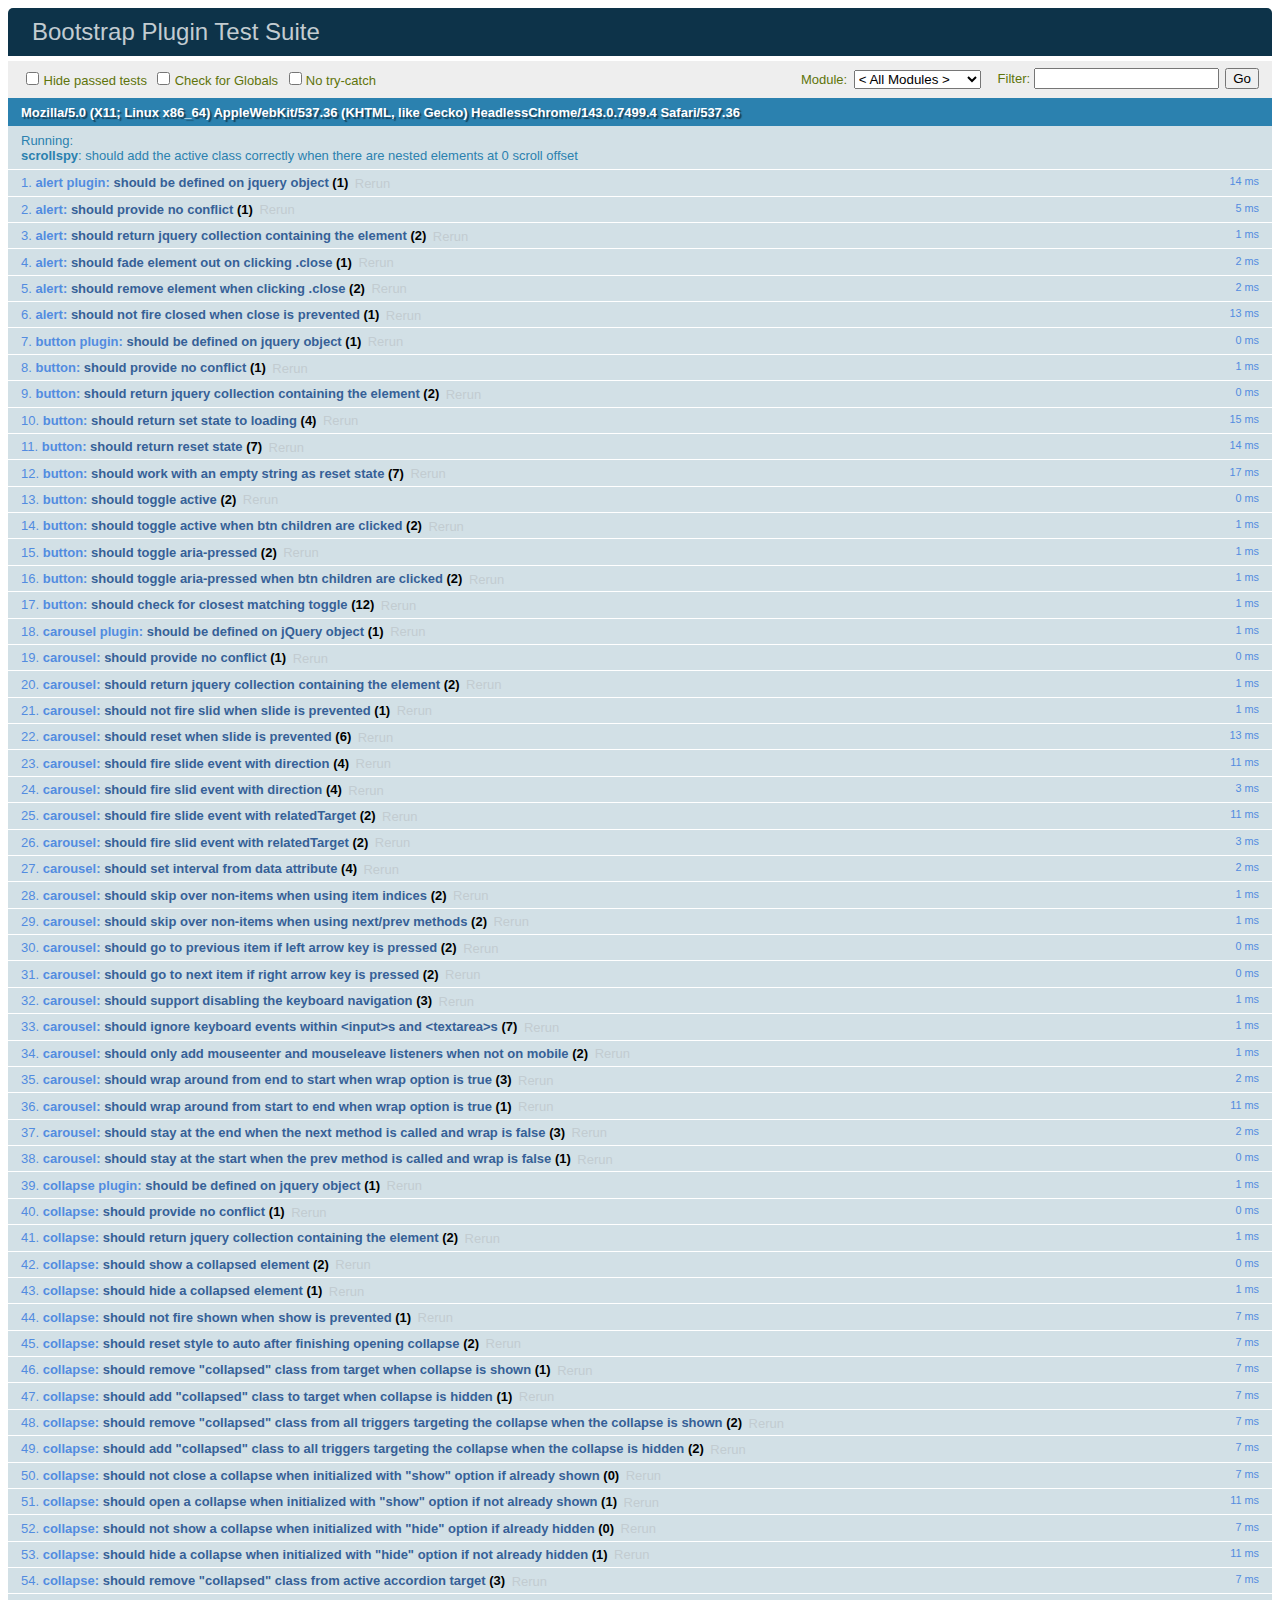
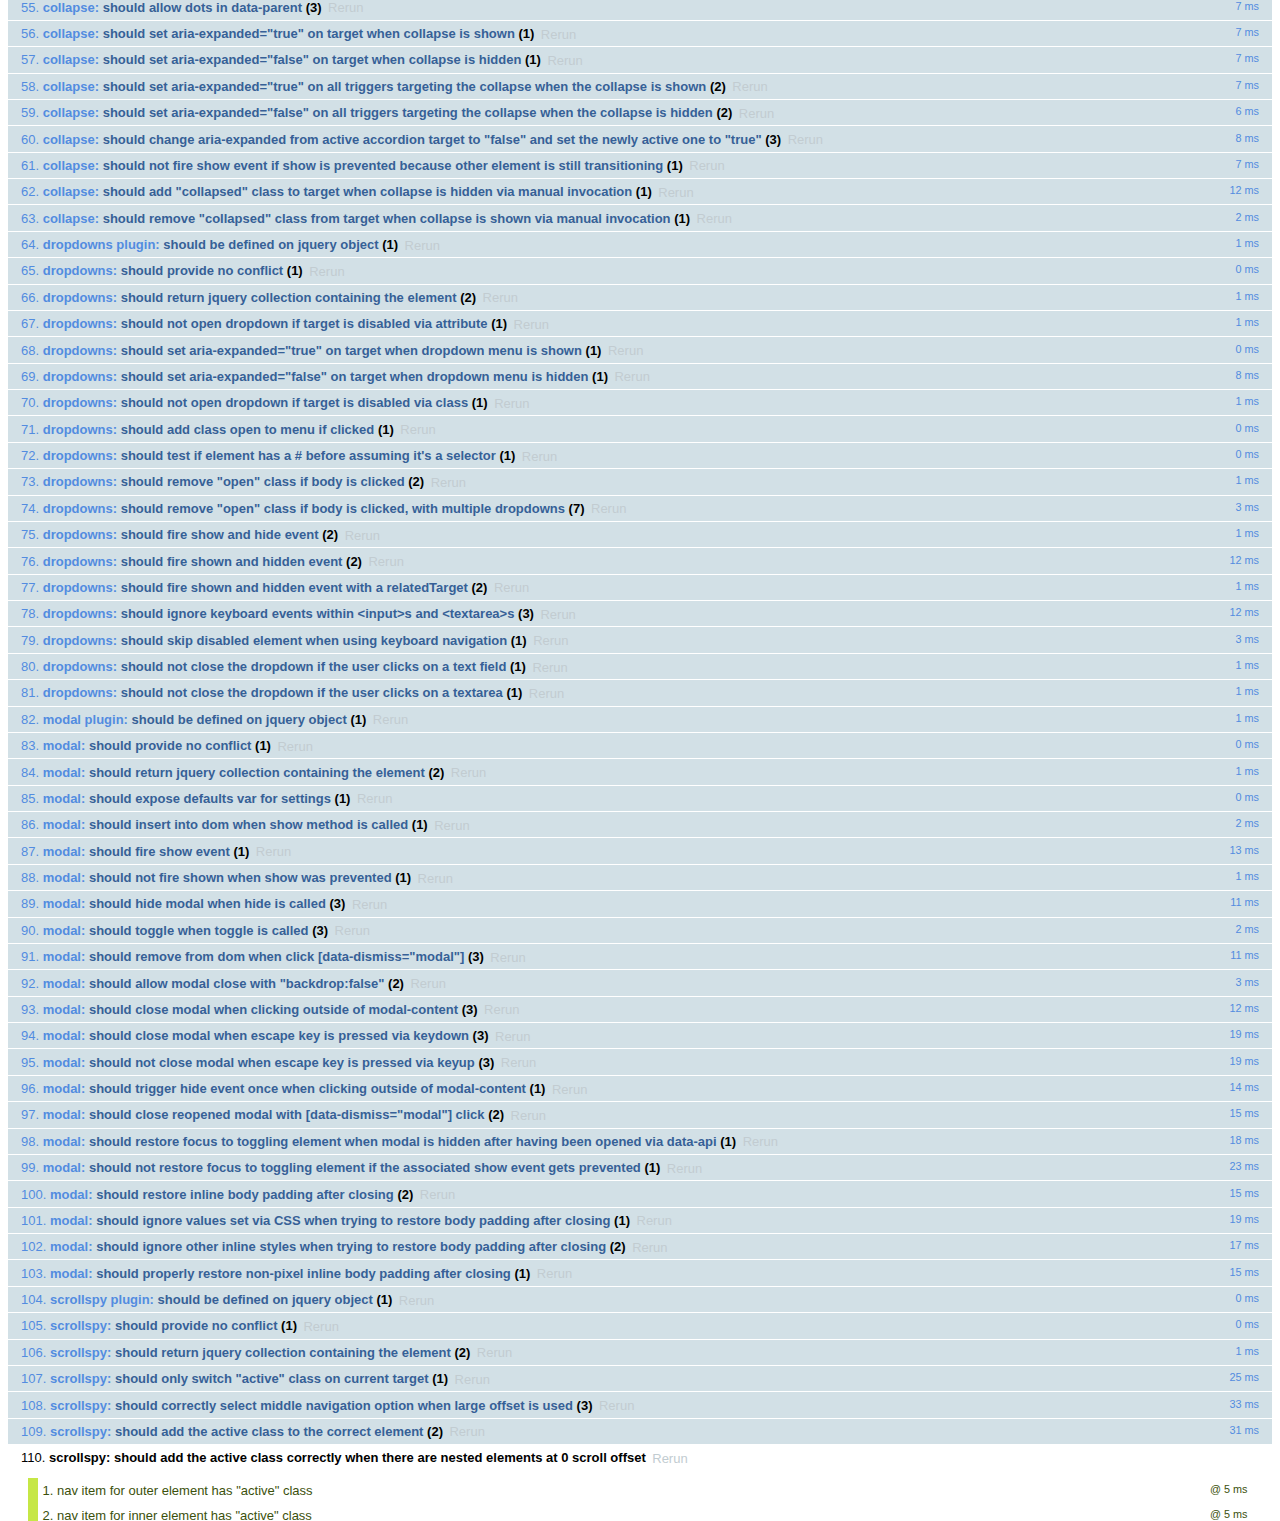
<file: js/tests/index.html>
<!DOCTYPE html>
<html>
  <head>
    <meta charset="utf-8">
    <title>Bootstrap Plugin Test Suite</title>
    <meta name="viewport" content="width=device-width, initial-scale=1">

    <!-- jQuery -->
    <script src="vendor/jquery.min.js"></script>
    <script>
      // Disable jQuery event aliases to ensure we don't accidentally use any of them
      (function () {
        var eventAliases = [
          'blur',
          'focus',
          'focusin',
          'focusout',
          'load',
          'resize',
          'scroll',
          'unload',
          'click',
          'dblclick',
          'mousedown',
          'mouseup',
          'mousemove',
          'mouseover',
          'mouseout',
          'mouseenter',
          'mouseleave',
          'change',
          'select',
          'submit',
          'keydown',
          'keypress',
          'keyup',
          'error',
          'contextmenu',
          'hover',
          'bind',
          'unbind',
          'delegate',
          'undelegate'
        ]
        for (var i = 0; i < eventAliases.length; i++) {
          $.fn[eventAliases[i]] = undefined
        }
      })()
    </script>

    <!-- QUnit -->
    <link rel="stylesheet" href="vendor/qunit.css" media="screen">
    <script src="vendor/qunit.js"></script>
    <script>
      // See https://github.com/axemclion/grunt-saucelabs#test-result-details-with-qunit
      var log = []
      // Require assert.expect in each test
      QUnit.config.requireExpects = true
      QUnit.done(function (testResults) {
        var tests = []
        for (var i = 0, len = log.length; i < len; i++) {
          var details = log[i]
          tests.push({
            name: details.name,
            result: details.result,
            expected: details.expected,
            actual: details.actual,
            source: details.source
          })
        }
        testResults.tests = tests

        window.global_test_results = testResults
      })

      QUnit.testStart(function (testDetails) {
        $(window).scrollTop(0)
        QUnit.log(function (details) {
          if (!details.result) {
            details.name = testDetails.name
            log.push(details)
          }
        })
      })

      // Cleanup
      QUnit.testDone(function () {
        $('#qunit-fixture').empty()
        $('#modal-test, .modal-backdrop').remove()
      })

      // Display fixture on-screen on iOS to avoid false positives
      if (/iPhone|iPad|iPod/.test(navigator.userAgent)) {
        QUnit.begin(function() {
          $('#qunit-fixture').css({ top: 0, left: 0 })
        })

        QUnit.done(function () {
          $('#qunit-fixture').css({ top: '', left: '' })
        })
      }

      // Disable deprecated global QUnit method aliases in preparation for QUnit v2
      (function () {
        var methodNames = [
          'async',
          'asyncTest',
          'deepEqual',
          'equal',
          'expect',
          'module',
          'notDeepEqual',
          'notEqual',
          'notPropEqual',
          'notStrictEqual',
          'ok',
          'propEqual',
          'push',
          'start',
          'stop',
          'strictEqual',
          'test',
          'throws'
        ];
        for (var i = 0; i < methodNames.length; i++) {
          var methodName = methodNames[i];
          window[methodName] = undefined;
        }
      })();
    </script>

    <!-- Plugin sources -->
    <script>$.support.transition = false</script>
    <script src="../../js/alert.js"></script>
    <script src="../../js/button.js"></script>
    <script src="../../js/carousel.js"></script>
    <script src="../../js/collapse.js"></script>
    <script src="../../js/dropdown.js"></script>
    <script src="../../js/modal.js"></script>
    <script src="../../js/scrollspy.js"></script>
    <script src="../../js/tab.js"></script>
    <script src="../../js/tooltip.js"></script>
    <script src="../../js/popover.js"></script>
    <script src="../../js/affix.js"></script>

    <!-- Unit tests -->
    <script src="unit/alert.js"></script>
    <script src="unit/button.js"></script>
    <script src="unit/carousel.js"></script>
    <script src="unit/collapse.js"></script>
    <script src="unit/dropdown.js"></script>
    <script src="unit/modal.js"></script>
    <script src="unit/scrollspy.js"></script>
    <script src="unit/tab.js"></script>
    <script src="unit/tooltip.js"></script>
    <script src="unit/popover.js"></script>
    <script src="unit/affix.js"></script>

  </head>
  <body>
    <div id="qunit-container">
      <div id="qunit"></div>
      <div id="qunit-fixture"></div>
    </div>
  </body>
</html>
</file>
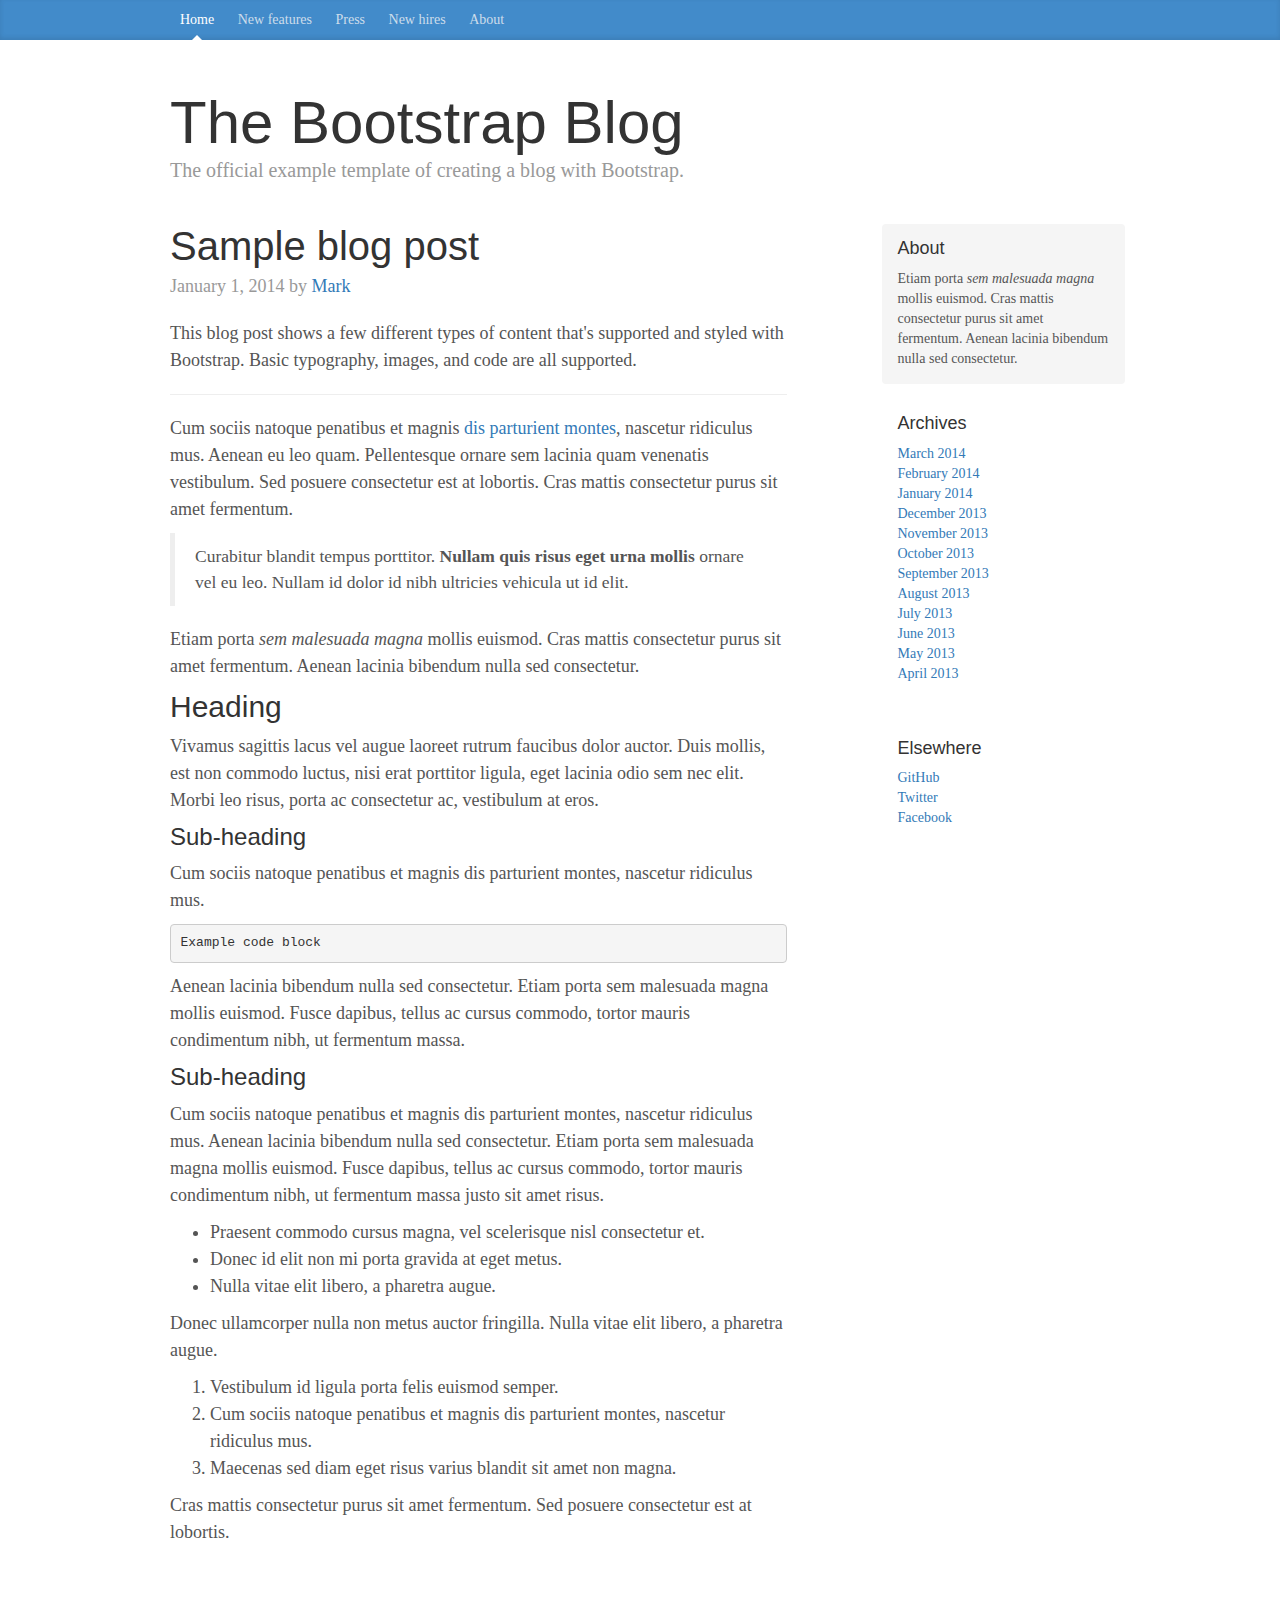
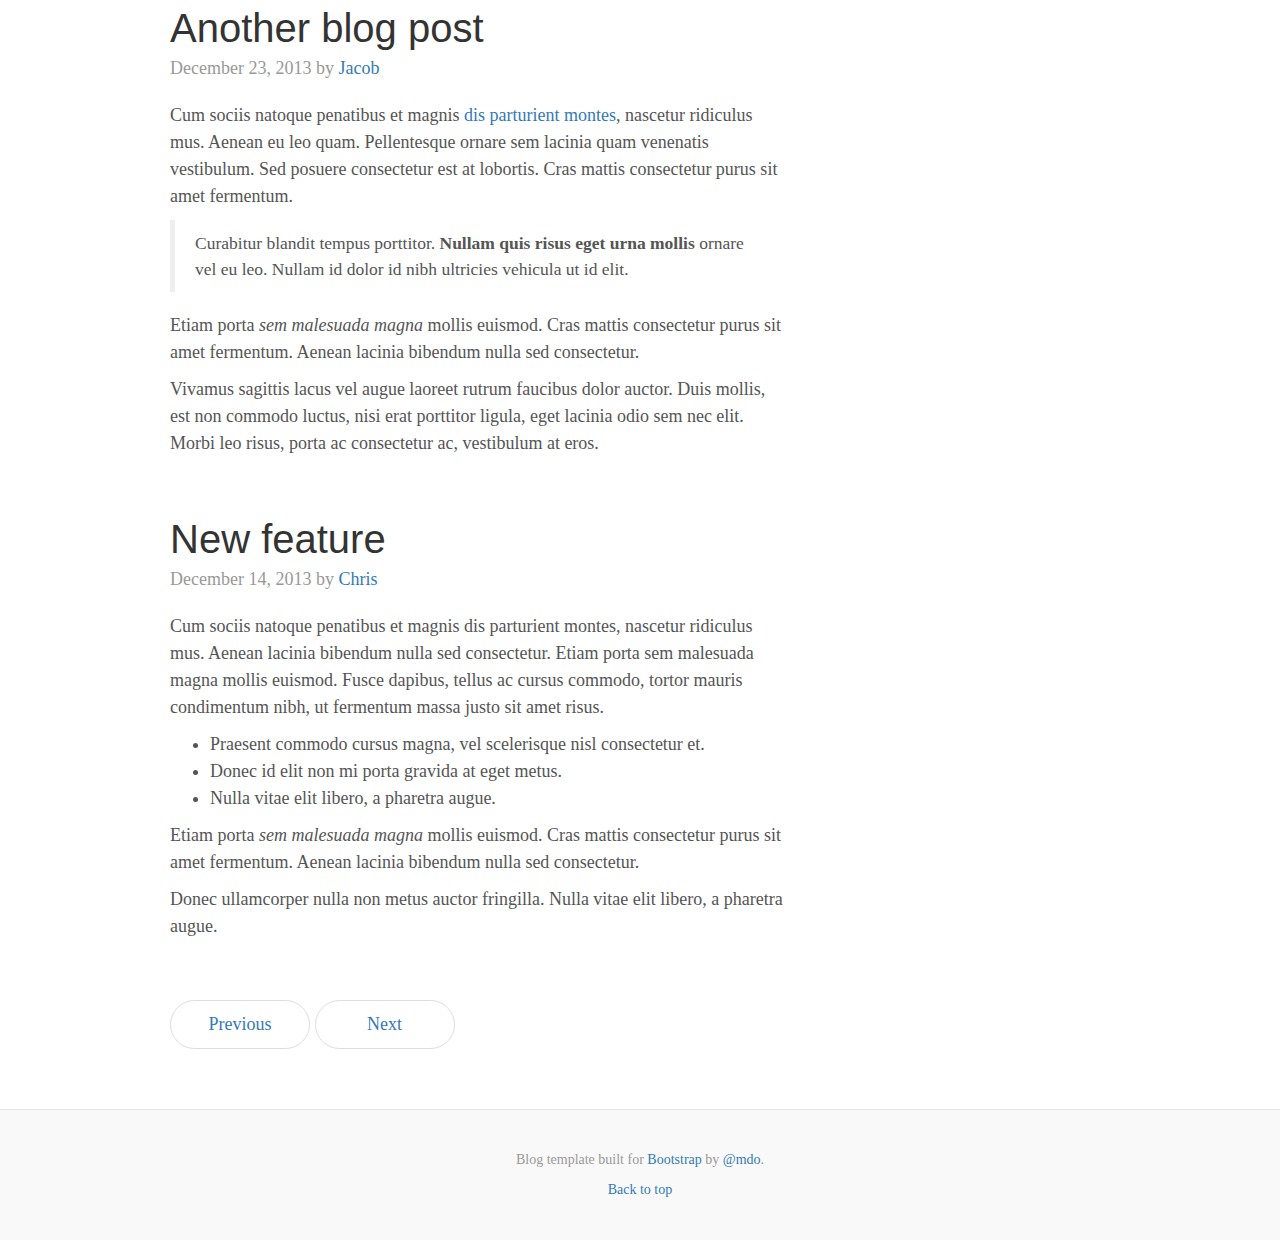
<file: docs/examples/blog/index.html>
<!DOCTYPE html>
<html lang="en">
  <head>
    <meta charset="utf-8">
    <meta http-equiv="X-UA-Compatible" content="IE=edge">
    <meta name="viewport" content="width=device-width, initial-scale=1">
    <!-- The above 3 meta tags *must* come first in the head; any other head content must come *after* these tags -->
    <meta name="description" content="">
    <meta name="author" content="">
    <link rel="icon" href="../../favicon.ico">

    <title>Blog Template for Bootstrap</title>

    <!-- Bootstrap core CSS -->
    <link href="../../dist/css/bootstrap.min.css" rel="stylesheet">

    <!-- IE10 viewport hack for Surface/desktop Windows 8 bug -->
    <link href="../../assets/css/ie10-viewport-bug-workaround.css" rel="stylesheet">

    <!-- Custom styles for this template -->
    <link href="blog.css" rel="stylesheet">

    <!-- Just for debugging purposes. Don't actually copy these 2 lines! -->
    <!--[if lt IE 9]><script src="../../assets/js/ie8-responsive-file-warning.js"></script><![endif]-->
    <script src="../../assets/js/ie-emulation-modes-warning.js"></script>

    <!-- HTML5 shim and Respond.js for IE8 support of HTML5 elements and media queries -->
    <!--[if lt IE 9]>
      <script src="https://oss.maxcdn.com/html5shiv/3.7.2/html5shiv.min.js"></script>
      <script src="https://oss.maxcdn.com/respond/1.4.2/respond.min.js"></script>
    <![endif]-->
  </head>

  <body>

    <div class="blog-masthead">
      <div class="container">
        <nav class="blog-nav">
          <a class="blog-nav-item active" href="#">Home</a>
          <a class="blog-nav-item" href="#">New features</a>
          <a class="blog-nav-item" href="#">Press</a>
          <a class="blog-nav-item" href="#">New hires</a>
          <a class="blog-nav-item" href="#">About</a>
        </nav>
      </div>
    </div>

    <div class="container">

      <div class="blog-header">
        <h1 class="blog-title">The Bootstrap Blog</h1>
        <p class="lead blog-description">The official example template of creating a blog with Bootstrap.</p>
      </div>

      <div class="row">

        <div class="col-sm-8 blog-main">

          <div class="blog-post">
            <h2 class="blog-post-title">Sample blog post</h2>
            <p class="blog-post-meta">January 1, 2014 by <a href="#">Mark</a></p>

            <p>This blog post shows a few different types of content that's supported and styled with Bootstrap. Basic typography, images, and code are all supported.</p>
            <hr>
            <p>Cum sociis natoque penatibus et magnis <a href="#">dis parturient montes</a>, nascetur ridiculus mus. Aenean eu leo quam. Pellentesque ornare sem lacinia quam venenatis vestibulum. Sed posuere consectetur est at lobortis. Cras mattis consectetur purus sit amet fermentum.</p>
            <blockquote>
              <p>Curabitur blandit tempus porttitor. <strong>Nullam quis risus eget urna mollis</strong> ornare vel eu leo. Nullam id dolor id nibh ultricies vehicula ut id elit.</p>
            </blockquote>
            <p>Etiam porta <em>sem malesuada magna</em> mollis euismod. Cras mattis consectetur purus sit amet fermentum. Aenean lacinia bibendum nulla sed consectetur.</p>
            <h2>Heading</h2>
            <p>Vivamus sagittis lacus vel augue laoreet rutrum faucibus dolor auctor. Duis mollis, est non commodo luctus, nisi erat porttitor ligula, eget lacinia odio sem nec elit. Morbi leo risus, porta ac consectetur ac, vestibulum at eros.</p>
            <h3>Sub-heading</h3>
            <p>Cum sociis natoque penatibus et magnis dis parturient montes, nascetur ridiculus mus.</p>
            <pre><code>Example code block</code></pre>
            <p>Aenean lacinia bibendum nulla sed consectetur. Etiam porta sem malesuada magna mollis euismod. Fusce dapibus, tellus ac cursus commodo, tortor mauris condimentum nibh, ut fermentum massa.</p>
            <h3>Sub-heading</h3>
            <p>Cum sociis natoque penatibus et magnis dis parturient montes, nascetur ridiculus mus. Aenean lacinia bibendum nulla sed consectetur. Etiam porta sem malesuada magna mollis euismod. Fusce dapibus, tellus ac cursus commodo, tortor mauris condimentum nibh, ut fermentum massa justo sit amet risus.</p>
            <ul>
              <li>Praesent commodo cursus magna, vel scelerisque nisl consectetur et.</li>
              <li>Donec id elit non mi porta gravida at eget metus.</li>
              <li>Nulla vitae elit libero, a pharetra augue.</li>
            </ul>
            <p>Donec ullamcorper nulla non metus auctor fringilla. Nulla vitae elit libero, a pharetra augue.</p>
            <ol>
              <li>Vestibulum id ligula porta felis euismod semper.</li>
              <li>Cum sociis natoque penatibus et magnis dis parturient montes, nascetur ridiculus mus.</li>
              <li>Maecenas sed diam eget risus varius blandit sit amet non magna.</li>
            </ol>
            <p>Cras mattis consectetur purus sit amet fermentum. Sed posuere consectetur est at lobortis.</p>
          </div><!-- /.blog-post -->

          <div class="blog-post">
            <h2 class="blog-post-title">Another blog post</h2>
            <p class="blog-post-meta">December 23, 2013 by <a href="#">Jacob</a></p>

            <p>Cum sociis natoque penatibus et magnis <a href="#">dis parturient montes</a>, nascetur ridiculus mus. Aenean eu leo quam. Pellentesque ornare sem lacinia quam venenatis vestibulum. Sed posuere consectetur est at lobortis. Cras mattis consectetur purus sit amet fermentum.</p>
            <blockquote>
              <p>Curabitur blandit tempus porttitor. <strong>Nullam quis risus eget urna mollis</strong> ornare vel eu leo. Nullam id dolor id nibh ultricies vehicula ut id elit.</p>
            </blockquote>
            <p>Etiam porta <em>sem malesuada magna</em> mollis euismod. Cras mattis consectetur purus sit amet fermentum. Aenean lacinia bibendum nulla sed consectetur.</p>
            <p>Vivamus sagittis lacus vel augue laoreet rutrum faucibus dolor auctor. Duis mollis, est non commodo luctus, nisi erat porttitor ligula, eget lacinia odio sem nec elit. Morbi leo risus, porta ac consectetur ac, vestibulum at eros.</p>
          </div><!-- /.blog-post -->

          <div class="blog-post">
            <h2 class="blog-post-title">New feature</h2>
            <p class="blog-post-meta">December 14, 2013 by <a href="#">Chris</a></p>

            <p>Cum sociis natoque penatibus et magnis dis parturient montes, nascetur ridiculus mus. Aenean lacinia bibendum nulla sed consectetur. Etiam porta sem malesuada magna mollis euismod. Fusce dapibus, tellus ac cursus commodo, tortor mauris condimentum nibh, ut fermentum massa justo sit amet risus.</p>
            <ul>
              <li>Praesent commodo cursus magna, vel scelerisque nisl consectetur et.</li>
              <li>Donec id elit non mi porta gravida at eget metus.</li>
              <li>Nulla vitae elit libero, a pharetra augue.</li>
            </ul>
            <p>Etiam porta <em>sem malesuada magna</em> mollis euismod. Cras mattis consectetur purus sit amet fermentum. Aenean lacinia bibendum nulla sed consectetur.</p>
            <p>Donec ullamcorper nulla non metus auctor fringilla. Nulla vitae elit libero, a pharetra augue.</p>
          </div><!-- /.blog-post -->

          <nav>
            <ul class="pager">
              <li><a href="#">Previous</a></li>
              <li><a href="#">Next</a></li>
            </ul>
          </nav>

        </div><!-- /.blog-main -->

        <div class="col-sm-3 col-sm-offset-1 blog-sidebar">
          <div class="sidebar-module sidebar-module-inset">
            <h4>About</h4>
            <p>Etiam porta <em>sem malesuada magna</em> mollis euismod. Cras mattis consectetur purus sit amet fermentum. Aenean lacinia bibendum nulla sed consectetur.</p>
          </div>
          <div class="sidebar-module">
            <h4>Archives</h4>
            <ol class="list-unstyled">
              <li><a href="#">March 2014</a></li>
              <li><a href="#">February 2014</a></li>
              <li><a href="#">January 2014</a></li>
              <li><a href="#">December 2013</a></li>
              <li><a href="#">November 2013</a></li>
              <li><a href="#">October 2013</a></li>
              <li><a href="#">September 2013</a></li>
              <li><a href="#">August 2013</a></li>
              <li><a href="#">July 2013</a></li>
              <li><a href="#">June 2013</a></li>
              <li><a href="#">May 2013</a></li>
              <li><a href="#">April 2013</a></li>
            </ol>
          </div>
          <div class="sidebar-module">
            <h4>Elsewhere</h4>
            <ol class="list-unstyled">
              <li><a href="#">GitHub</a></li>
              <li><a href="#">Twitter</a></li>
              <li><a href="#">Facebook</a></li>
            </ol>
          </div>
        </div><!-- /.blog-sidebar -->

      </div><!-- /.row -->

    </div><!-- /.container -->

    <footer class="blog-footer">
      <p>Blog template built for <a href="http://getbootstrap.com">Bootstrap</a> by <a href="https://twitter.com/mdo">@mdo</a>.</p>
      <p>
        <a href="#">Back to top</a>
      </p>
    </footer>


    <!-- Bootstrap core JavaScript
    ================================================== -->
    <!-- Placed at the end of the document so the pages load faster -->
    <script src="https://ajax.googleapis.com/ajax/libs/jquery/1.11.3/jquery.min.js"></script>
    <script>window.jQuery || document.write('<script src="../../assets/js/vendor/jquery.min.js"><\/script>')</script>
    <script src="../../dist/js/bootstrap.min.js"></script>
    <!-- IE10 viewport hack for Surface/desktop Windows 8 bug -->
    <script src="../../assets/js/ie10-viewport-bug-workaround.js"></script>
  </body>
</html>
</file>
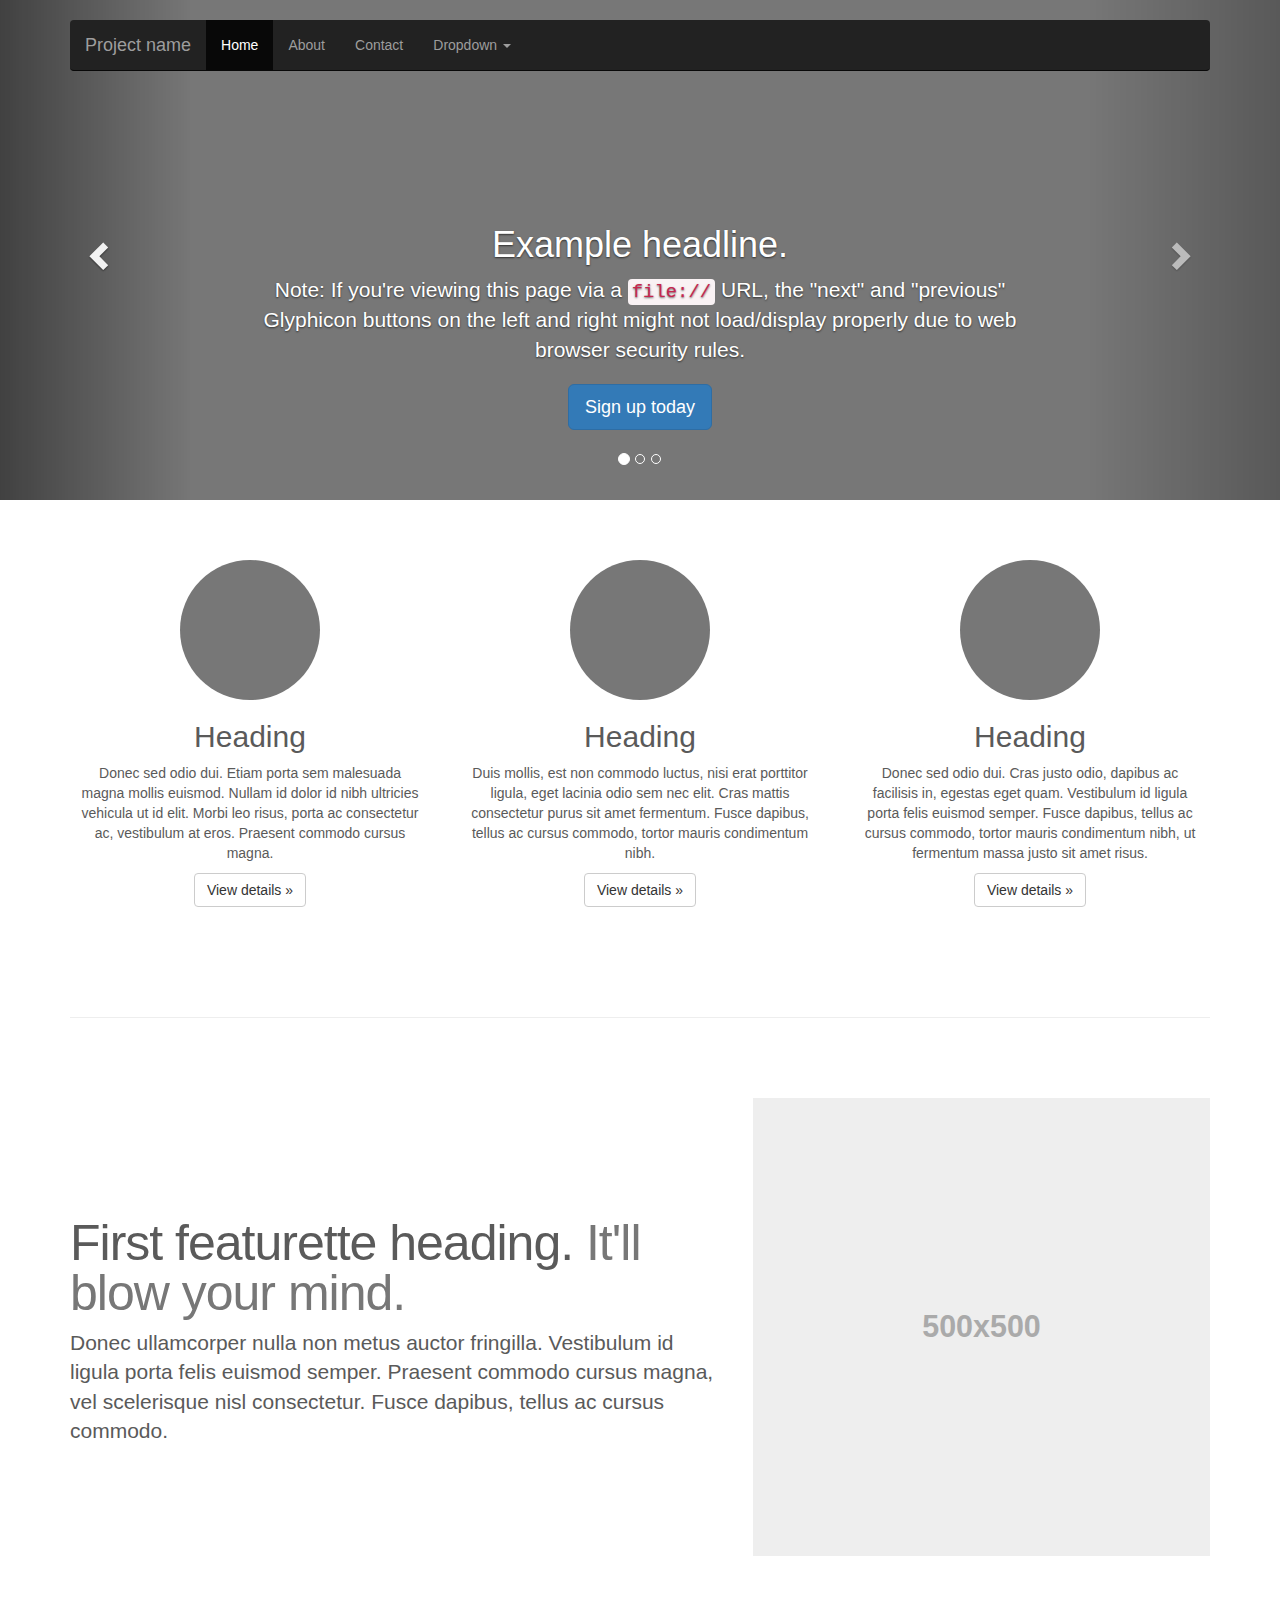
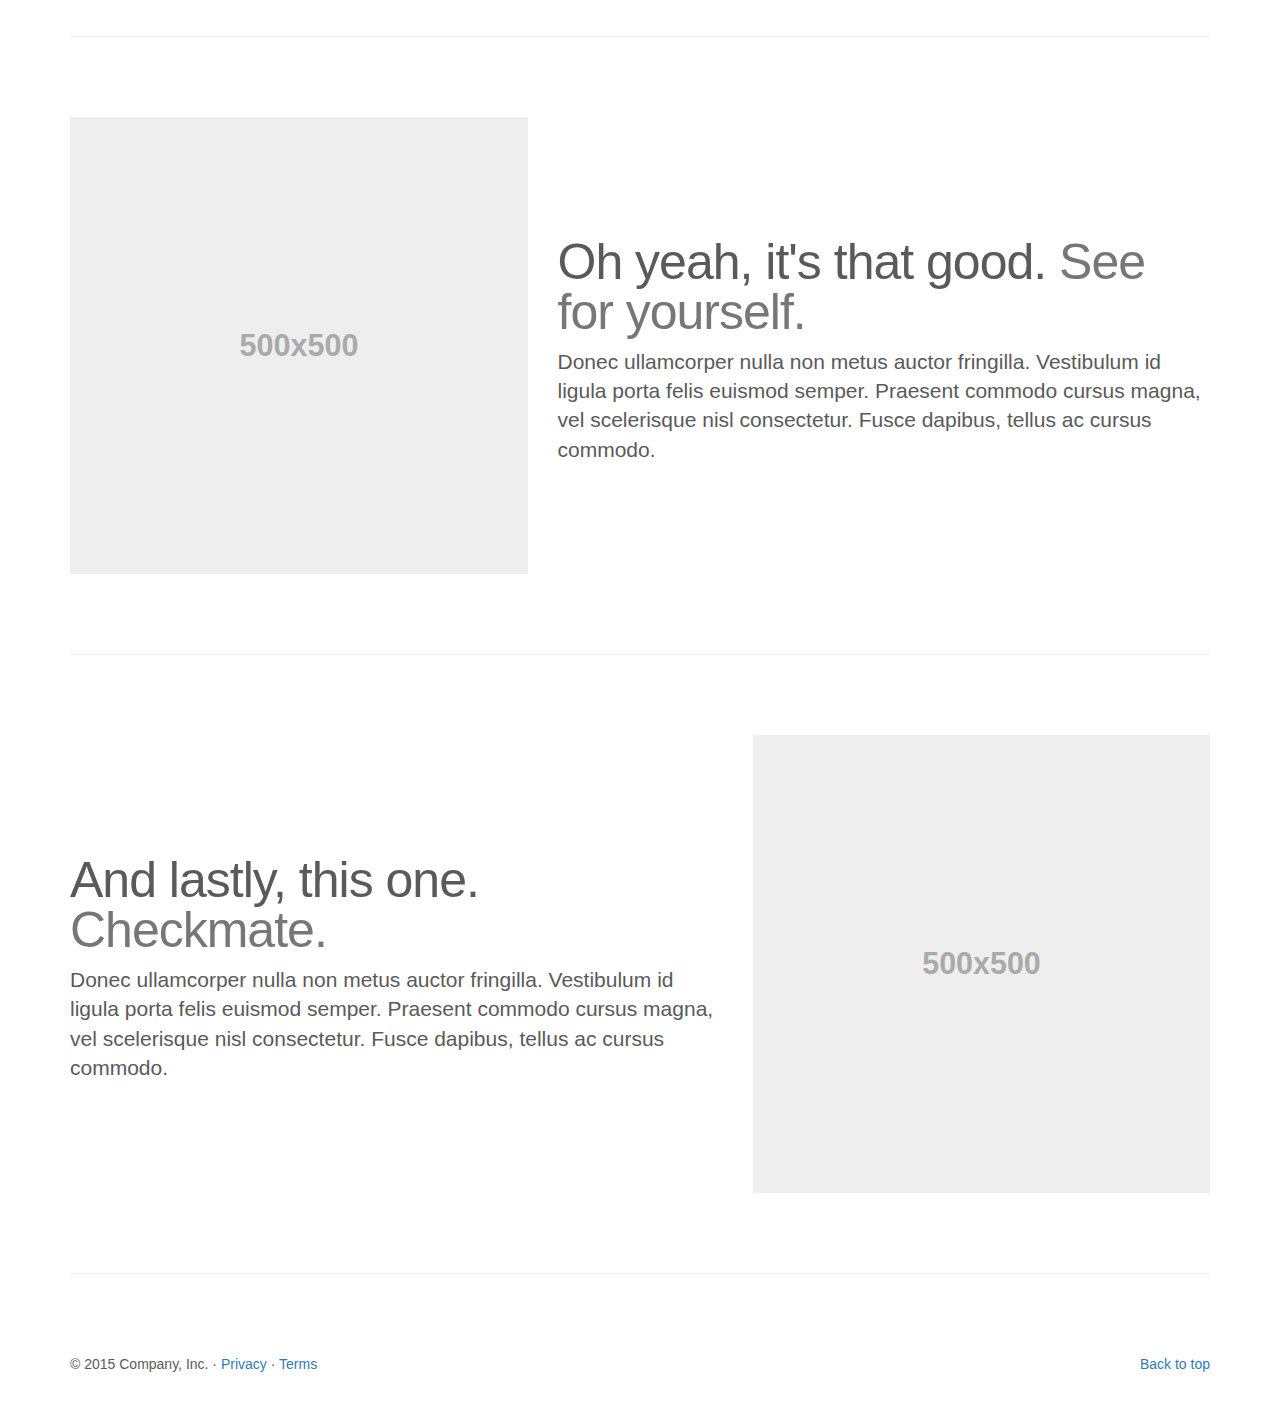
<file: docs/examples/carousel/index.html>
<!DOCTYPE html>
<html lang="en">
  <head>
    <meta charset="utf-8">
    <meta http-equiv="X-UA-Compatible" content="IE=edge">
    <meta name="viewport" content="width=device-width, initial-scale=1">
    <!-- The above 3 meta tags *must* come first in the head; any other head content must come *after* these tags -->
    <meta name="description" content="">
    <meta name="author" content="">
    <link rel="icon" href="../../favicon.ico">

    <title>Carousel Template for Bootstrap</title>

    <!-- Bootstrap core CSS -->
    <link href="../../dist/css/bootstrap.min.css" rel="stylesheet">

    <!-- IE10 viewport hack for Surface/desktop Windows 8 bug -->
    <link href="../../assets/css/ie10-viewport-bug-workaround.css" rel="stylesheet">

    <!-- Just for debugging purposes. Don't actually copy these 2 lines! -->
    <!--[if lt IE 9]><script src="../../assets/js/ie8-responsive-file-warning.js"></script><![endif]-->
    <script src="../../assets/js/ie-emulation-modes-warning.js"></script>

    <!-- HTML5 shim and Respond.js for IE8 support of HTML5 elements and media queries -->
    <!--[if lt IE 9]>
      <script src="https://oss.maxcdn.com/html5shiv/3.7.2/html5shiv.min.js"></script>
      <script src="https://oss.maxcdn.com/respond/1.4.2/respond.min.js"></script>
    <![endif]-->

    <!-- Custom styles for this template -->
    <link href="carousel.css" rel="stylesheet">
  </head>
<!-- NAVBAR
================================================== -->
  <body>
    <div class="navbar-wrapper">
      <div class="container">

        <nav class="navbar navbar-inverse navbar-static-top">
          <div class="container">
            <div class="navbar-header">
              <button type="button" class="navbar-toggle collapsed" data-toggle="collapse" data-target="#navbar" aria-expanded="false" aria-controls="navbar">
                <span class="sr-only">Toggle navigation</span>
                <span class="icon-bar"></span>
                <span class="icon-bar"></span>
                <span class="icon-bar"></span>
              </button>
              <a class="navbar-brand" href="#">Project name</a>
            </div>
            <div id="navbar" class="navbar-collapse collapse">
              <ul class="nav navbar-nav">
                <li class="active"><a href="#">Home</a></li>
                <li><a href="#about">About</a></li>
                <li><a href="#contact">Contact</a></li>
                <li class="dropdown">
                  <a href="#" class="dropdown-toggle" data-toggle="dropdown" role="button" aria-haspopup="true" aria-expanded="false">Dropdown <span class="caret"></span></a>
                  <ul class="dropdown-menu">
                    <li><a href="#">Action</a></li>
                    <li><a href="#">Another action</a></li>
                    <li><a href="#">Something else here</a></li>
                    <li role="separator" class="divider"></li>
                    <li class="dropdown-header">Nav header</li>
                    <li><a href="#">Separated link</a></li>
                    <li><a href="#">One more separated link</a></li>
                  </ul>
                </li>
              </ul>
            </div>
          </div>
        </nav>

      </div>
    </div>


    <!-- Carousel
    ================================================== -->
    <div id="myCarousel" class="carousel slide" data-ride="carousel">
      <!-- Indicators -->
      <ol class="carousel-indicators">
        <li data-target="#myCarousel" data-slide-to="0" class="active"></li>
        <li data-target="#myCarousel" data-slide-to="1"></li>
        <li data-target="#myCarousel" data-slide-to="2"></li>
      </ol>
      <div class="carousel-inner" role="listbox">
        <div class="item active">
          <img class="first-slide" src="[data-uri]" alt="First slide">
          <div class="container">
            <div class="carousel-caption">
              <h1>Example headline.</h1>
              <p>Note: If you're viewing this page via a <code>file://</code> URL, the "next" and "previous" Glyphicon buttons on the left and right might not load/display properly due to web browser security rules.</p>
              <p><a class="btn btn-lg btn-primary" href="#" role="button">Sign up today</a></p>
            </div>
          </div>
        </div>
        <div class="item">
          <img class="second-slide" src="[data-uri]" alt="Second slide">
          <div class="container">
            <div class="carousel-caption">
              <h1>Another example headline.</h1>
              <p>Cras justo odio, dapibus ac facilisis in, egestas eget quam. Donec id elit non mi porta gravida at eget metus. Nullam id dolor id nibh ultricies vehicula ut id elit.</p>
              <p><a class="btn btn-lg btn-primary" href="#" role="button">Learn more</a></p>
            </div>
          </div>
        </div>
        <div class="item">
          <img class="third-slide" src="[data-uri]" alt="Third slide">
          <div class="container">
            <div class="carousel-caption">
              <h1>One more for good measure.</h1>
              <p>Cras justo odio, dapibus ac facilisis in, egestas eget quam. Donec id elit non mi porta gravida at eget metus. Nullam id dolor id nibh ultricies vehicula ut id elit.</p>
              <p><a class="btn btn-lg btn-primary" href="#" role="button">Browse gallery</a></p>
            </div>
          </div>
        </div>
      </div>
      <a class="left carousel-control" href="#myCarousel" role="button" data-slide="prev">
        <span class="glyphicon glyphicon-chevron-left" aria-hidden="true"></span>
        <span class="sr-only">Previous</span>
      </a>
      <a class="right carousel-control" href="#myCarousel" role="button" data-slide="next">
        <span class="glyphicon glyphicon-chevron-right" aria-hidden="true"></span>
        <span class="sr-only">Next</span>
      </a>
    </div><!-- /.carousel -->


    <!-- Marketing messaging and featurettes
    ================================================== -->
    <!-- Wrap the rest of the page in another container to center all the content. -->

    <div class="container marketing">

      <!-- Three columns of text below the carousel -->
      <div class="row">
        <div class="col-lg-4">
          <img class="img-circle" src="[data-uri]" alt="Generic placeholder image" width="140" height="140">
          <h2>Heading</h2>
          <p>Donec sed odio dui. Etiam porta sem malesuada magna mollis euismod. Nullam id dolor id nibh ultricies vehicula ut id elit. Morbi leo risus, porta ac consectetur ac, vestibulum at eros. Praesent commodo cursus magna.</p>
          <p><a class="btn btn-default" href="#" role="button">View details &raquo;</a></p>
        </div><!-- /.col-lg-4 -->
        <div class="col-lg-4">
          <img class="img-circle" src="[data-uri]" alt="Generic placeholder image" width="140" height="140">
          <h2>Heading</h2>
          <p>Duis mollis, est non commodo luctus, nisi erat porttitor ligula, eget lacinia odio sem nec elit. Cras mattis consectetur purus sit amet fermentum. Fusce dapibus, tellus ac cursus commodo, tortor mauris condimentum nibh.</p>
          <p><a class="btn btn-default" href="#" role="button">View details &raquo;</a></p>
        </div><!-- /.col-lg-4 -->
        <div class="col-lg-4">
          <img class="img-circle" src="[data-uri]" alt="Generic placeholder image" width="140" height="140">
          <h2>Heading</h2>
          <p>Donec sed odio dui. Cras justo odio, dapibus ac facilisis in, egestas eget quam. Vestibulum id ligula porta felis euismod semper. Fusce dapibus, tellus ac cursus commodo, tortor mauris condimentum nibh, ut fermentum massa justo sit amet risus.</p>
          <p><a class="btn btn-default" href="#" role="button">View details &raquo;</a></p>
        </div><!-- /.col-lg-4 -->
      </div><!-- /.row -->


      <!-- START THE FEATURETTES -->

      <hr class="featurette-divider">

      <div class="row featurette">
        <div class="col-md-7">
          <h2 class="featurette-heading">First featurette heading. <span class="text-muted">It'll blow your mind.</span></h2>
          <p class="lead">Donec ullamcorper nulla non metus auctor fringilla. Vestibulum id ligula porta felis euismod semper. Praesent commodo cursus magna, vel scelerisque nisl consectetur. Fusce dapibus, tellus ac cursus commodo.</p>
        </div>
        <div class="col-md-5">
          <img class="featurette-image img-responsive center-block" data-src="holder.js/500x500/auto" alt="Generic placeholder image">
        </div>
      </div>

      <hr class="featurette-divider">

      <div class="row featurette">
        <div class="col-md-7 col-md-push-5">
          <h2 class="featurette-heading">Oh yeah, it's that good. <span class="text-muted">See for yourself.</span></h2>
          <p class="lead">Donec ullamcorper nulla non metus auctor fringilla. Vestibulum id ligula porta felis euismod semper. Praesent commodo cursus magna, vel scelerisque nisl consectetur. Fusce dapibus, tellus ac cursus commodo.</p>
        </div>
        <div class="col-md-5 col-md-pull-7">
          <img class="featurette-image img-responsive center-block" data-src="holder.js/500x500/auto" alt="Generic placeholder image">
        </div>
      </div>

      <hr class="featurette-divider">

      <div class="row featurette">
        <div class="col-md-7">
          <h2 class="featurette-heading">And lastly, this one. <span class="text-muted">Checkmate.</span></h2>
          <p class="lead">Donec ullamcorper nulla non metus auctor fringilla. Vestibulum id ligula porta felis euismod semper. Praesent commodo cursus magna, vel scelerisque nisl consectetur. Fusce dapibus, tellus ac cursus commodo.</p>
        </div>
        <div class="col-md-5">
          <img class="featurette-image img-responsive center-block" data-src="holder.js/500x500/auto" alt="Generic placeholder image">
        </div>
      </div>

      <hr class="featurette-divider">

      <!-- /END THE FEATURETTES -->


      <!-- FOOTER -->
      <footer>
        <p class="pull-right"><a href="#">Back to top</a></p>
        <p>&copy; 2015 Company, Inc. &middot; <a href="#">Privacy</a> &middot; <a href="#">Terms</a></p>
      </footer>

    </div><!-- /.container -->


    <!-- Bootstrap core JavaScript
    ================================================== -->
    <!-- Placed at the end of the document so the pages load faster -->
    <script src="https://ajax.googleapis.com/ajax/libs/jquery/1.11.3/jquery.min.js"></script>
    <script>window.jQuery || document.write('<script src="../../assets/js/vendor/jquery.min.js"><\/script>')</script>
    <script src="../../dist/js/bootstrap.min.js"></script>
    <!-- Just to make our placeholder images work. Don't actually copy the next line! -->
    <script src="../../assets/js/vendor/holder.min.js"></script>
    <!-- IE10 viewport hack for Surface/desktop Windows 8 bug -->
    <script src="../../assets/js/ie10-viewport-bug-workaround.js"></script>
  </body>
</html>
</file>
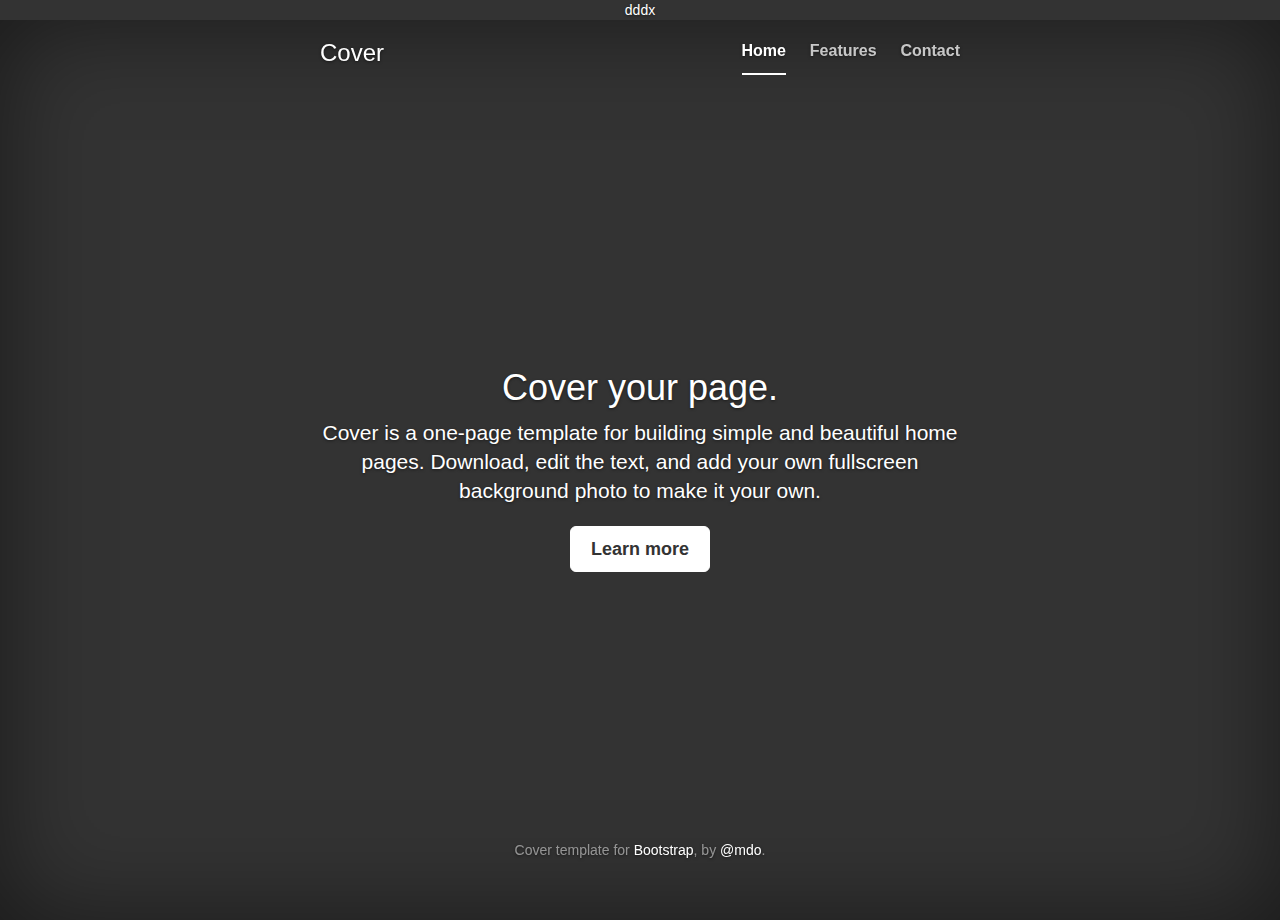
<file: docs/examples/cover/index.html>
<!DOCTYPE html>
<html lang="en">
  <head>
    <meta charset="utf-8">
    <meta http-equiv="X-UA-Compatible" content="IE=edge">
    <meta name="viewport" content="width=device-width, initial-scale=1">
    <!-- The above 3 meta tags *must* come first in the head; any other head content must come *after* these tags -->
    <meta name="description" content="">
    <meta name="author" content="">
    <link rel="icon" href="../../favicon.ico">

    <title>Cover Template for Bootstrap</title>

    <!-- Bootstrap core CSS -->
  dddx  <link href="../../dist/css/bootstrap.min.css" rel="stylesheet">

    <!-- IE10 viewport hack for Surface/desktop Windows 8 bug -->
    <link href="../../assets/css/ie10-viewport-bug-workaround.css" rel="stylesheet">

    <!-- Custom styles for this template -->
    <link href="cover.css" rel="stylesheet">

    <!-- Just for debugging purposes. Don't actually copy these 2 lines! -->
    <!--[if lt IE 9]><script src="../../assets/js/ie8-responsive-file-warning.js"></script><![endif]-->
    <script src="../../assets/js/ie-emulation-modes-warning.js"></script>

    <!-- HTML5 shim and Respond.js for IE8 support of HTML5 elements and media queries -->
    <!--[if lt IE 9]>
      <script src="https://oss.maxcdn.com/html5shiv/3.7.2/html5shiv.min.js"></script>
      <script src="https://oss.maxcdn.com/respond/1.4.2/respond.min.js"></script>
    <![endif]-->
  </head>

  <body>

    <div class="site-wrapper">

      <div class="site-wrapper-inner">

        <div class="cover-container">

          <div class="masthead clearfix">
            <div class="inner">
              <h3 class="masthead-brand">Cover</h3>
              <nav>
                <ul class="nav masthead-nav">
                  <li class="active"><a href="#">Home</a></li>
                  <li><a href="#">Features</a></li>
                  <li><a href="#">Contact</a></li>
                </ul>
              </nav>
            </div>
          </div>

          <div class="inner cover">
            <h1 class="cover-heading">Cover your page.</h1>
            <p class="lead">Cover is a one-page template for building simple and beautiful home pages. Download, edit the text, and add your own fullscreen background photo to make it your own.</p>
            <p class="lead">
              <a href="#" class="btn btn-lg btn-default">Learn more</a>
            </p>
          </div>

          <div class="mastfoot">
            <div class="inner">
              <p>Cover template for <a href="http://getbootstrap.com">Bootstrap</a>, by <a href="https://twitter.com/mdo">@mdo</a>.</p>
            </div>
          </div>

        </div>

      </div>

    </div>

    <!-- Bootstrap core JavaScript
    ================================================== -->
    <!-- Placed at the end of the document so the pages load faster -->
    <script src="https://ajax.googleapis.com/ajax/libs/jquery/1.11.3/jquery.min.js"></script>
    <script>window.jQuery || document.write('<script src="../../assets/js/vendor/jquery.min.js"><\/script>')</script>
    <script src="../../dist/js/bootstrap.min.js"></script>
    <!-- IE10 viewport hack for Surface/desktop Windows 8 bug -->
    <script src="../../assets/js/ie10-viewport-bug-workaround.js"></script>
  </body>
</html>
</file>
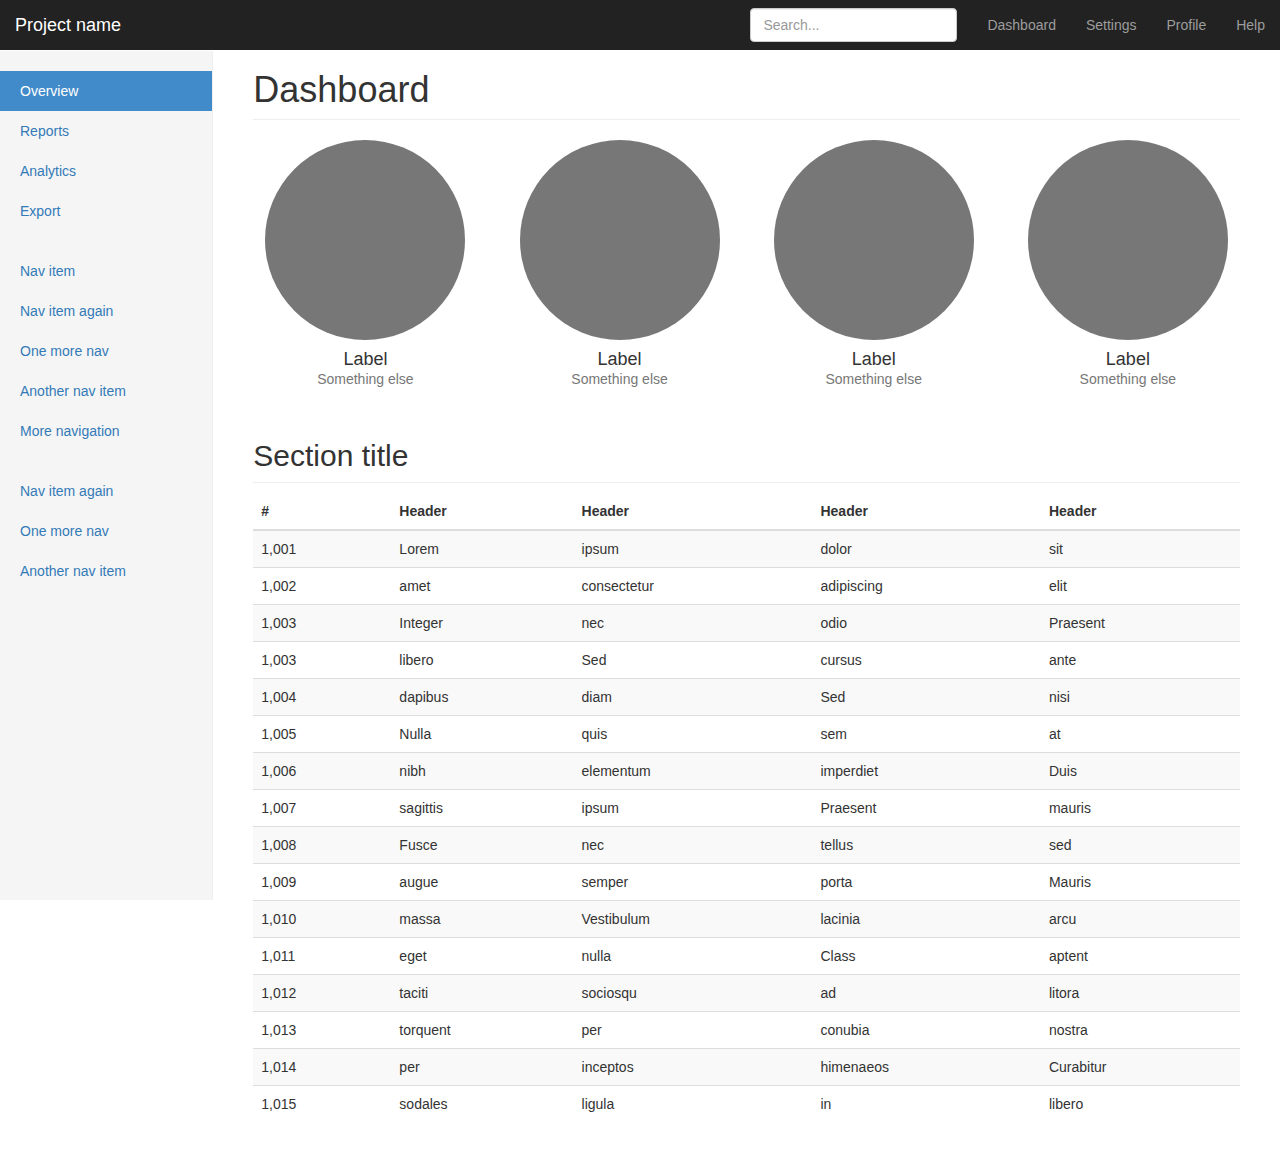
<file: docs/examples/dashboard/index.html>
<!DOCTYPE html>
<html lang="en">
  <head>
    <meta charset="utf-8">
    <meta http-equiv="X-UA-Compatible" content="IE=edge">
    <meta name="viewport" content="width=device-width, initial-scale=1">
    <!-- The above 3 meta tags *must* come first in the head; any other head content must come *after* these tags -->
    <meta name="description" content="">
    <meta name="author" content="">
    <link rel="icon" href="../../favicon.ico">

    <title>Dashboard Template for Bootstrap</title>

    <!-- Bootstrap core CSS -->
    <link href="../../dist/css/bootstrap.min.css" rel="stylesheet">

    <!-- IE10 viewport hack for Surface/desktop Windows 8 bug -->
    <link href="../../assets/css/ie10-viewport-bug-workaround.css" rel="stylesheet">

    <!-- Custom styles for this template -->
    <link href="dashboard.css" rel="stylesheet">

    <!-- Just for debugging purposes. Don't actually copy these 2 lines! -->
    <!--[if lt IE 9]><script src="../../assets/js/ie8-responsive-file-warning.js"></script><![endif]-->
    <script src="../../assets/js/ie-emulation-modes-warning.js"></script>

    <!-- HTML5 shim and Respond.js for IE8 support of HTML5 elements and media queries -->
    <!--[if lt IE 9]>
      <script src="https://oss.maxcdn.com/html5shiv/3.7.2/html5shiv.min.js"></script>
      <script src="https://oss.maxcdn.com/respond/1.4.2/respond.min.js"></script>
    <![endif]-->
  </head>

  <body>

    <nav class="navbar navbar-inverse navbar-fixed-top">
      <div class="container-fluid">
        <div class="navbar-header">
          <button type="button" class="navbar-toggle collapsed" data-toggle="collapse" data-target="#navbar" aria-expanded="false" aria-controls="navbar">
            <span class="sr-only">Toggle navigation</span>
            <span class="icon-bar"></span>
            <span class="icon-bar"></span>
            <span class="icon-bar"></span>
          </button>
          <a class="navbar-brand" href="#">Project name</a>
        </div>
        <div id="navbar" class="navbar-collapse collapse">
          <ul class="nav navbar-nav navbar-right">
            <li><a href="#">Dashboard</a></li>
            <li><a href="#">Settings</a></li>
            <li><a href="#">Profile</a></li>
            <li><a href="#">Help</a></li>
          </ul>
          <form class="navbar-form navbar-right">
            <input type="text" class="form-control" placeholder="Search...">
          </form>
        </div>
      </div>
    </nav>

    <div class="container-fluid">
      <div class="row">
        <div class="col-sm-3 col-md-2 sidebar">
          <ul class="nav nav-sidebar">
            <li class="active"><a href="#">Overview <span class="sr-only">(current)</span></a></li>
            <li><a href="#">Reports</a></li>
            <li><a href="#">Analytics</a></li>
            <li><a href="#">Export</a></li>
          </ul>
          <ul class="nav nav-sidebar">
            <li><a href="">Nav item</a></li>
            <li><a href="">Nav item again</a></li>
            <li><a href="">One more nav</a></li>
            <li><a href="">Another nav item</a></li>
            <li><a href="">More navigation</a></li>
          </ul>
          <ul class="nav nav-sidebar">
            <li><a href="">Nav item again</a></li>
            <li><a href="">One more nav</a></li>
            <li><a href="">Another nav item</a></li>
          </ul>
        </div>
        <div class="col-sm-9 col-sm-offset-3 col-md-10 col-md-offset-2 main">
          <h1 class="page-header">Dashboard</h1>

          <div class="row placeholders">
            <div class="col-xs-6 col-sm-3 placeholder">
              <img src="[data-uri]" width="200" height="200" class="img-responsive" alt="Generic placeholder thumbnail">
              <h4>Label</h4>
              <span class="text-muted">Something else</span>
            </div>
            <div class="col-xs-6 col-sm-3 placeholder">
              <img src="[data-uri]" width="200" height="200" class="img-responsive" alt="Generic placeholder thumbnail">
              <h4>Label</h4>
              <span class="text-muted">Something else</span>
            </div>
            <div class="col-xs-6 col-sm-3 placeholder">
              <img src="[data-uri]" width="200" height="200" class="img-responsive" alt="Generic placeholder thumbnail">
              <h4>Label</h4>
              <span class="text-muted">Something else</span>
            </div>
            <div class="col-xs-6 col-sm-3 placeholder">
              <img src="[data-uri]" width="200" height="200" class="img-responsive" alt="Generic placeholder thumbnail">
              <h4>Label</h4>
              <span class="text-muted">Something else</span>
            </div>
          </div>

          <h2 class="sub-header">Section title</h2>
          <div class="table-responsive">
            <table class="table table-striped">
              <thead>
                <tr>
                  <th>#</th>
                  <th>Header</th>
                  <th>Header</th>
                  <th>Header</th>
                  <th>Header</th>
                </tr>
              </thead>
              <tbody>
                <tr>
                  <td>1,001</td>
                  <td>Lorem</td>
                  <td>ipsum</td>
                  <td>dolor</td>
                  <td>sit</td>
                </tr>
                <tr>
                  <td>1,002</td>
                  <td>amet</td>
                  <td>consectetur</td>
                  <td>adipiscing</td>
                  <td>elit</td>
                </tr>
                <tr>
                  <td>1,003</td>
                  <td>Integer</td>
                  <td>nec</td>
                  <td>odio</td>
                  <td>Praesent</td>
                </tr>
                <tr>
                  <td>1,003</td>
                  <td>libero</td>
                  <td>Sed</td>
                  <td>cursus</td>
                  <td>ante</td>
                </tr>
                <tr>
                  <td>1,004</td>
                  <td>dapibus</td>
                  <td>diam</td>
                  <td>Sed</td>
                  <td>nisi</td>
                </tr>
                <tr>
                  <td>1,005</td>
                  <td>Nulla</td>
                  <td>quis</td>
                  <td>sem</td>
                  <td>at</td>
                </tr>
                <tr>
                  <td>1,006</td>
                  <td>nibh</td>
                  <td>elementum</td>
                  <td>imperdiet</td>
                  <td>Duis</td>
                </tr>
                <tr>
                  <td>1,007</td>
                  <td>sagittis</td>
                  <td>ipsum</td>
                  <td>Praesent</td>
                  <td>mauris</td>
                </tr>
                <tr>
                  <td>1,008</td>
                  <td>Fusce</td>
                  <td>nec</td>
                  <td>tellus</td>
                  <td>sed</td>
                </tr>
                <tr>
                  <td>1,009</td>
                  <td>augue</td>
                  <td>semper</td>
                  <td>porta</td>
                  <td>Mauris</td>
                </tr>
                <tr>
                  <td>1,010</td>
                  <td>massa</td>
                  <td>Vestibulum</td>
                  <td>lacinia</td>
                  <td>arcu</td>
                </tr>
                <tr>
                  <td>1,011</td>
                  <td>eget</td>
                  <td>nulla</td>
                  <td>Class</td>
                  <td>aptent</td>
                </tr>
                <tr>
                  <td>1,012</td>
                  <td>taciti</td>
                  <td>sociosqu</td>
                  <td>ad</td>
                  <td>litora</td>
                </tr>
                <tr>
                  <td>1,013</td>
                  <td>torquent</td>
                  <td>per</td>
                  <td>conubia</td>
                  <td>nostra</td>
                </tr>
                <tr>
                  <td>1,014</td>
                  <td>per</td>
                  <td>inceptos</td>
                  <td>himenaeos</td>
                  <td>Curabitur</td>
                </tr>
                <tr>
                  <td>1,015</td>
                  <td>sodales</td>
                  <td>ligula</td>
                  <td>in</td>
                  <td>libero</td>
                </tr>
              </tbody>
            </table>
          </div>
        </div>
      </div>
    </div>

    <!-- Bootstrap core JavaScript
    ================================================== -->
    <!-- Placed at the end of the document so the pages load faster -->
    <script src="https://ajax.googleapis.com/ajax/libs/jquery/1.11.3/jquery.min.js"></script>
    <script>window.jQuery || document.write('<script src="../../assets/js/vendor/jquery.min.js"><\/script>')</script>
    <script src="../../dist/js/bootstrap.min.js"></script>
    <!-- Just to make our placeholder images work. Don't actually copy the next line! -->
    <script src="../../assets/js/vendor/holder.min.js"></script>
    <!-- IE10 viewport hack for Surface/desktop Windows 8 bug -->
    <script src="../../assets/js/ie10-viewport-bug-workaround.js"></script>
  </body>
</html>
</file>
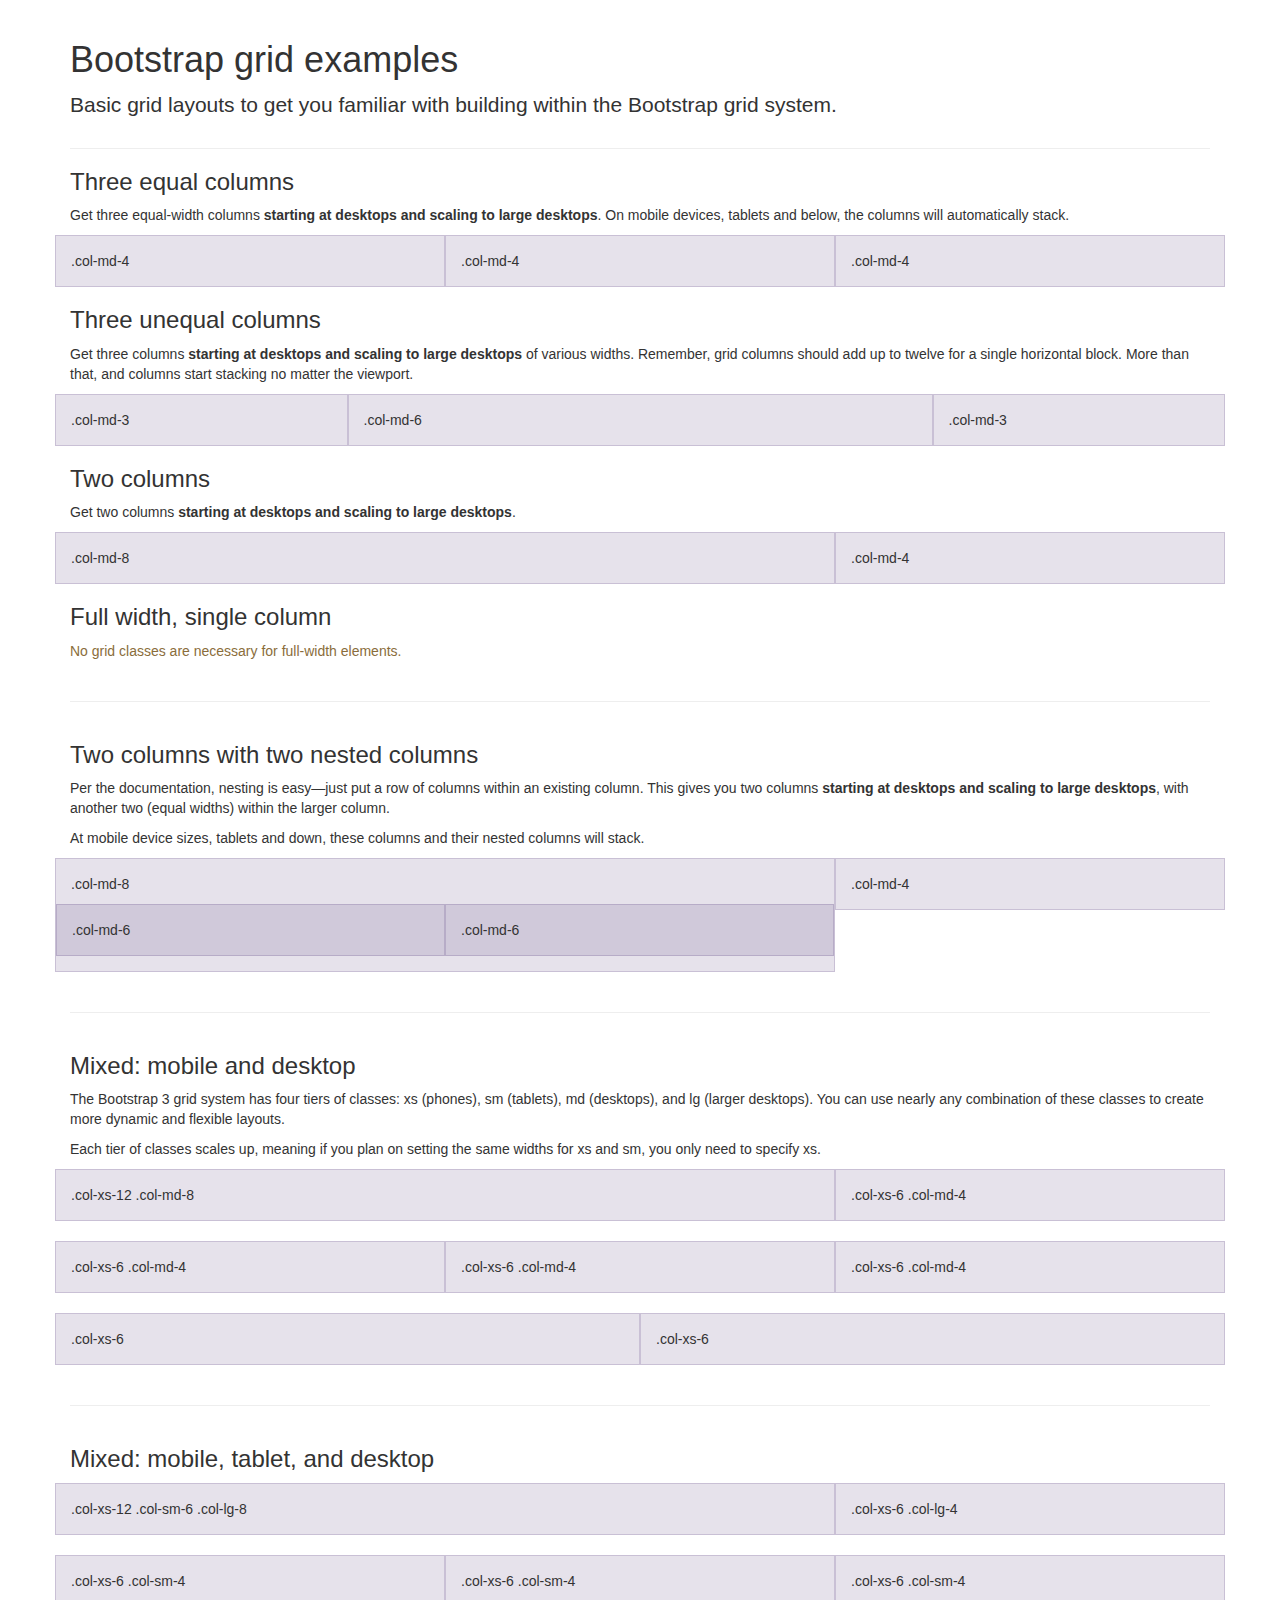
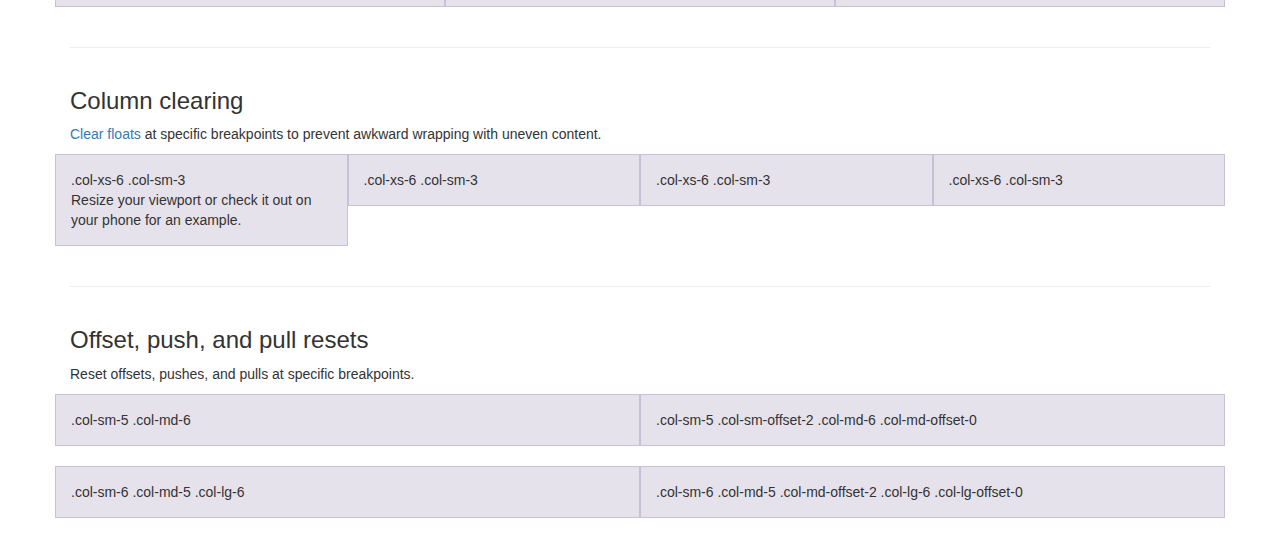
<file: docs/examples/grid/index.html>
<!DOCTYPE html>
<html lang="en">
  <head>
    <meta charset="utf-8">
    <meta http-equiv="X-UA-Compatible" content="IE=edge">
    <meta name="viewport" content="width=device-width, initial-scale=1">
    <!-- The above 3 meta tags *must* come first in the head; any other head content must come *after* these tags -->
    <meta name="description" content="">
    <meta name="author" content="">
    <link rel="icon" href="../../favicon.ico">

    <title>Grid Template for Bootstrap</title>

    <!-- Bootstrap core CSS -->
    <link href="../../dist/css/bootstrap.min.css" rel="stylesheet">

    <!-- IE10 viewport hack for Surface/desktop Windows 8 bug -->
    <link href="../../assets/css/ie10-viewport-bug-workaround.css" rel="stylesheet">

    <!-- Custom styles for this template -->
    <link href="grid.css" rel="stylesheet">

    <!-- Just for debugging purposes. Don't actually copy these 2 lines! -->
    <!--[if lt IE 9]><script src="../../assets/js/ie8-responsive-file-warning.js"></script><![endif]-->
    <script src="../../assets/js/ie-emulation-modes-warning.js"></script>

    <!-- HTML5 shim and Respond.js for IE8 support of HTML5 elements and media queries -->
    <!--[if lt IE 9]>
      <script src="https://oss.maxcdn.com/html5shiv/3.7.2/html5shiv.min.js"></script>
      <script src="https://oss.maxcdn.com/respond/1.4.2/respond.min.js"></script>
    <![endif]-->
  </head>

  <body>
    <div class="container">

      <div class="page-header">
        <h1>Bootstrap grid examples</h1>
        <p class="lead">Basic grid layouts to get you familiar with building within the Bootstrap grid system.</p>
      </div>

      <h3>Three equal columns</h3>
      <p>Get three equal-width columns <strong>starting at desktops and scaling to large desktops</strong>. On mobile devices, tablets and below, the columns will automatically stack.</p>
      <div class="row">
        <div class="col-md-4">.col-md-4</div>
        <div class="col-md-4">.col-md-4</div>
        <div class="col-md-4">.col-md-4</div>
      </div>

      <h3>Three unequal columns</h3>
      <p>Get three columns <strong>starting at desktops and scaling to large desktops</strong> of various widths. Remember, grid columns should add up to twelve for a single horizontal block. More than that, and columns start stacking no matter the viewport.</p>
      <div class="row">
        <div class="col-md-3">.col-md-3</div>
        <div class="col-md-6">.col-md-6</div>
        <div class="col-md-3">.col-md-3</div>
      </div>

      <h3>Two columns</h3>
      <p>Get two columns <strong>starting at desktops and scaling to large desktops</strong>.</p>
      <div class="row">
        <div class="col-md-8">.col-md-8</div>
        <div class="col-md-4">.col-md-4</div>
      </div>

      <h3>Full width, single column</h3>
      <p class="text-warning">No grid classes are necessary for full-width elements.</p>

      <hr>

      <h3>Two columns with two nested columns</h3>
      <p>Per the documentation, nesting is easy—just put a row of columns within an existing column. This gives you two columns <strong>starting at desktops and scaling to large desktops</strong>, with another two (equal widths) within the larger column.</p>
      <p>At mobile device sizes, tablets and down, these columns and their nested columns will stack.</p>
      <div class="row">
        <div class="col-md-8">
          .col-md-8
          <div class="row">
            <div class="col-md-6">.col-md-6</div>
            <div class="col-md-6">.col-md-6</div>
          </div>
        </div>
        <div class="col-md-4">.col-md-4</div>
      </div>

      <hr>

      <h3>Mixed: mobile and desktop</h3>
      <p>The Bootstrap 3 grid system has four tiers of classes: xs (phones), sm (tablets), md (desktops), and lg (larger desktops). You can use nearly any combination of these classes to create more dynamic and flexible layouts.</p>
      <p>Each tier of classes scales up, meaning if you plan on setting the same widths for xs and sm, you only need to specify xs.</p>
      <div class="row">
        <div class="col-xs-12 col-md-8">.col-xs-12 .col-md-8</div>
        <div class="col-xs-6 col-md-4">.col-xs-6 .col-md-4</div>
      </div>
      <div class="row">
        <div class="col-xs-6 col-md-4">.col-xs-6 .col-md-4</div>
        <div class="col-xs-6 col-md-4">.col-xs-6 .col-md-4</div>
        <div class="col-xs-6 col-md-4">.col-xs-6 .col-md-4</div>
      </div>
      <div class="row">
        <div class="col-xs-6">.col-xs-6</div>
        <div class="col-xs-6">.col-xs-6</div>
      </div>

      <hr>

      <h3>Mixed: mobile, tablet, and desktop</h3>
      <p></p>
      <div class="row">
        <div class="col-xs-12 col-sm-6 col-lg-8">.col-xs-12 .col-sm-6 .col-lg-8</div>
        <div class="col-xs-6 col-lg-4">.col-xs-6 .col-lg-4</div>
      </div>
      <div class="row">
        <div class="col-xs-6 col-sm-4">.col-xs-6 .col-sm-4</div>
        <div class="col-xs-6 col-sm-4">.col-xs-6 .col-sm-4</div>
        <div class="col-xs-6 col-sm-4">.col-xs-6 .col-sm-4</div>
      </div>

      <hr>

      <h3>Column clearing</h3>
      <p><a href="http://getbootstrap.com/css/#grid-responsive-resets">Clear floats</a> at specific breakpoints to prevent awkward wrapping with uneven content.</p>
      <div class="row">
        <div class="col-xs-6 col-sm-3">
          .col-xs-6 .col-sm-3
          <br>
          Resize your viewport or check it out on your phone for an example.
        </div>
        <div class="col-xs-6 col-sm-3">.col-xs-6 .col-sm-3</div>

        <!-- Add the extra clearfix for only the required viewport -->
        <div class="clearfix visible-xs"></div>

        <div class="col-xs-6 col-sm-3">.col-xs-6 .col-sm-3</div>
        <div class="col-xs-6 col-sm-3">.col-xs-6 .col-sm-3</div>
      </div>

      <hr>

      <h3>Offset, push, and pull resets</h3>
      <p>Reset offsets, pushes, and pulls at specific breakpoints.</p>
      <div class="row">
        <div class="col-sm-5 col-md-6">.col-sm-5 .col-md-6</div>
        <div class="col-sm-5 col-sm-offset-2 col-md-6 col-md-offset-0">.col-sm-5 .col-sm-offset-2 .col-md-6 .col-md-offset-0</div>
      </div>
      <div class="row">
        <div class="col-sm-6 col-md-5 col-lg-6">.col-sm-6 .col-md-5 .col-lg-6</div>
        <div class="col-sm-6 col-md-5 col-md-offset-2 col-lg-6 col-lg-offset-0">.col-sm-6 .col-md-5 .col-md-offset-2 .col-lg-6 .col-lg-offset-0</div>
      </div>


    </div> <!-- /container -->


    <!-- IE10 viewport hack for Surface/desktop Windows 8 bug -->
    <script src="../../assets/js/ie10-viewport-bug-workaround.js"></script>
  </body>
</html>
</file>
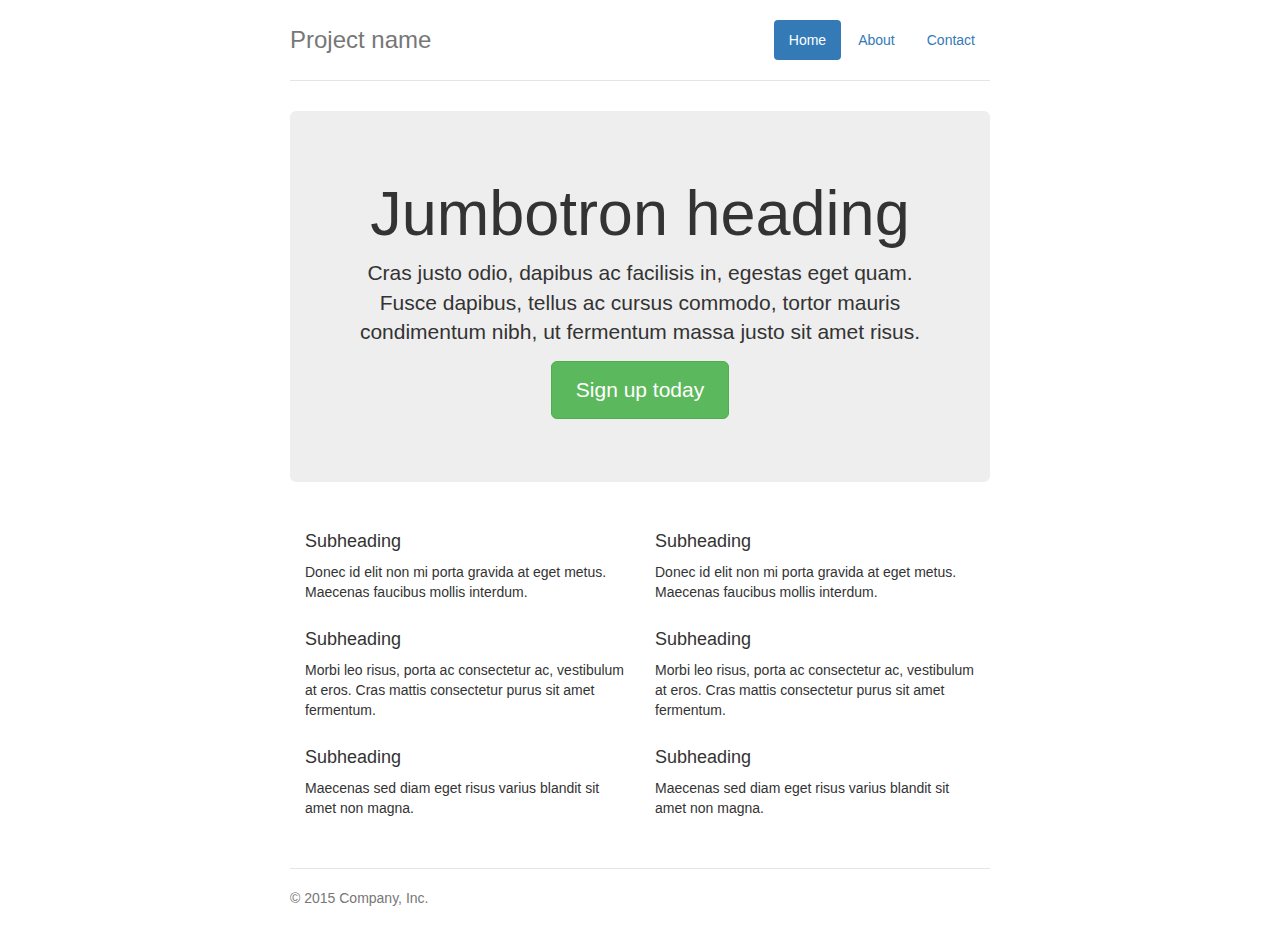
<file: docs/examples/jumbotron-narrow/index.html>
<!DOCTYPE html>
<html lang="en">
  <head>
    <meta charset="utf-8">
    <meta http-equiv="X-UA-Compatible" content="IE=edge">
    <meta name="viewport" content="width=device-width, initial-scale=1">
    <!-- The above 3 meta tags *must* come first in the head; any other head content must come *after* these tags -->
    <meta name="description" content="">
    <meta name="author" content="">
    <link rel="icon" href="../../favicon.ico">

    <title>Narrow Jumbotron Template for Bootstrap</title>

    <!-- Bootstrap core CSS -->
    <link href="../../dist/css/bootstrap.min.css" rel="stylesheet">

    <!-- IE10 viewport hack for Surface/desktop Windows 8 bug -->
    <link href="../../assets/css/ie10-viewport-bug-workaround.css" rel="stylesheet">

    <!-- Custom styles for this template -->
    <link href="jumbotron-narrow.css" rel="stylesheet">

    <!-- Just for debugging purposes. Don't actually copy these 2 lines! -->
    <!--[if lt IE 9]><script src="../../assets/js/ie8-responsive-file-warning.js"></script><![endif]-->
    <script src="../../assets/js/ie-emulation-modes-warning.js"></script>

    <!-- HTML5 shim and Respond.js for IE8 support of HTML5 elements and media queries -->
    <!--[if lt IE 9]>
      <script src="https://oss.maxcdn.com/html5shiv/3.7.2/html5shiv.min.js"></script>
      <script src="https://oss.maxcdn.com/respond/1.4.2/respond.min.js"></script>
    <![endif]-->
  </head>

  <body>

    <div class="container">
      <div class="header clearfix">
        <nav>
          <ul class="nav nav-pills pull-right">
            <li role="presentation" class="active"><a href="#">Home</a></li>
            <li role="presentation"><a href="#">About</a></li>
            <li role="presentation"><a href="#">Contact</a></li>
          </ul>
        </nav>
        <h3 class="text-muted">Project name</h3>
      </div>

      <div class="jumbotron">
        <h1>Jumbotron heading</h1>
        <p class="lead">Cras justo odio, dapibus ac facilisis in, egestas eget quam. Fusce dapibus, tellus ac cursus commodo, tortor mauris condimentum nibh, ut fermentum massa justo sit amet risus.</p>
        <p><a class="btn btn-lg btn-success" href="#" role="button">Sign up today</a></p>
      </div>

      <div class="row marketing">
        <div class="col-lg-6">
          <h4>Subheading</h4>
          <p>Donec id elit non mi porta gravida at eget metus. Maecenas faucibus mollis interdum.</p>

          <h4>Subheading</h4>
          <p>Morbi leo risus, porta ac consectetur ac, vestibulum at eros. Cras mattis consectetur purus sit amet fermentum.</p>

          <h4>Subheading</h4>
          <p>Maecenas sed diam eget risus varius blandit sit amet non magna.</p>
        </div>

        <div class="col-lg-6">
          <h4>Subheading</h4>
          <p>Donec id elit non mi porta gravida at eget metus. Maecenas faucibus mollis interdum.</p>

          <h4>Subheading</h4>
          <p>Morbi leo risus, porta ac consectetur ac, vestibulum at eros. Cras mattis consectetur purus sit amet fermentum.</p>

          <h4>Subheading</h4>
          <p>Maecenas sed diam eget risus varius blandit sit amet non magna.</p>
        </div>
      </div>

      <footer class="footer">
        <p>&copy; 2015 Company, Inc.</p>
      </footer>

    </div> <!-- /container -->


    <!-- IE10 viewport hack for Surface/desktop Windows 8 bug -->
    <script src="../../assets/js/ie10-viewport-bug-workaround.js"></script>
  </body>
</html>
</file>
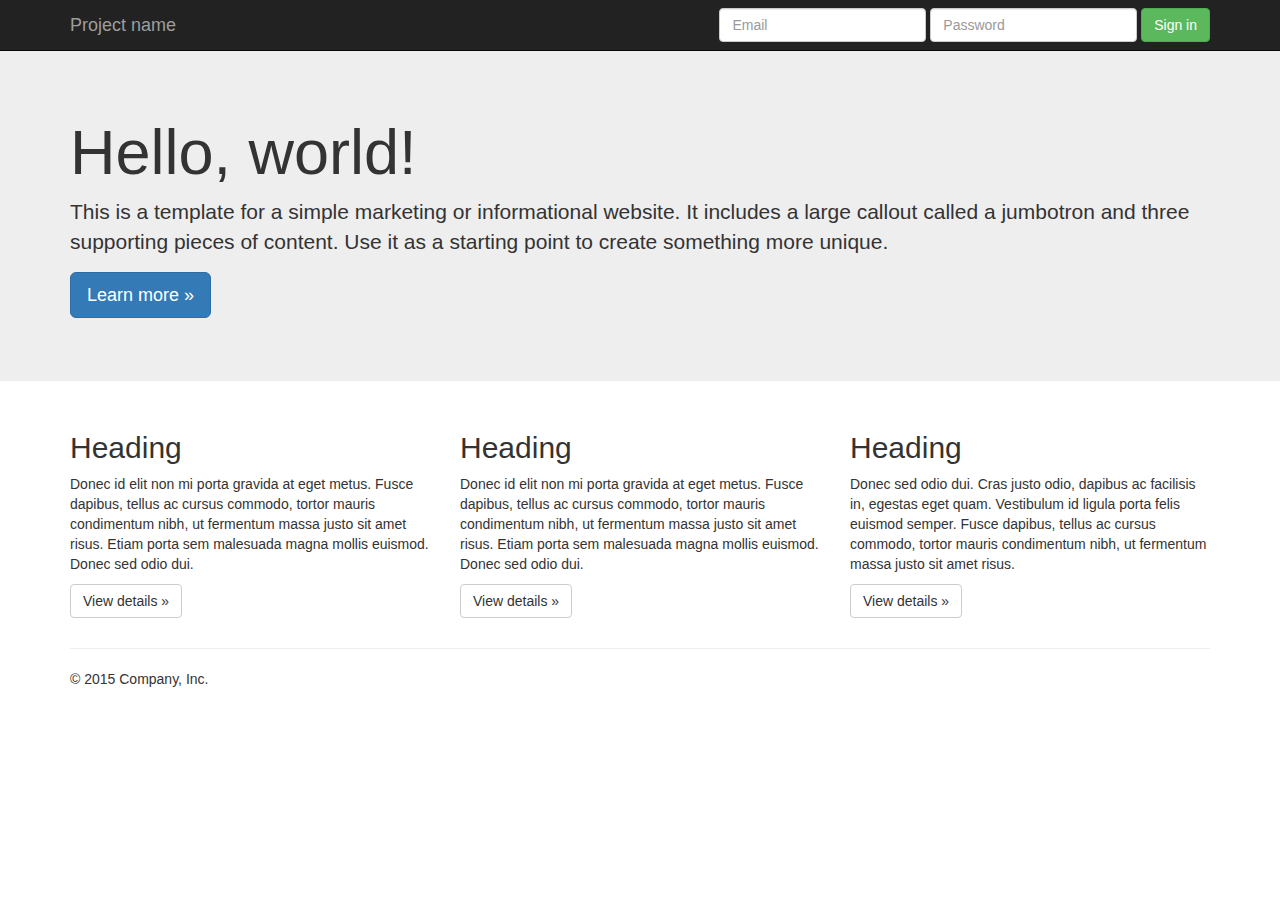
<file: docs/examples/jumbotron/index.html>
<!DOCTYPE html>
<html lang="en">
  <head>
    <meta charset="utf-8">
    <meta http-equiv="X-UA-Compatible" content="IE=edge">
    <meta name="viewport" content="width=device-width, initial-scale=1">
    <!-- The above 3 meta tags *must* come first in the head; any other head content must come *after* these tags -->
    <meta name="description" content="">
    <meta name="author" content="">
    <link rel="icon" href="../../favicon.ico">

    <title>Jumbotron Template for Bootstrap</title>

    <!-- Bootstrap core CSS -->
    <link href="../../dist/css/bootstrap.min.css" rel="stylesheet">

    <!-- IE10 viewport hack for Surface/desktop Windows 8 bug -->
    <link href="../../assets/css/ie10-viewport-bug-workaround.css" rel="stylesheet">

    <!-- Custom styles for this template -->
    <link href="jumbotron.css" rel="stylesheet">

    <!-- Just for debugging purposes. Don't actually copy these 2 lines! -->
    <!--[if lt IE 9]><script src="../../assets/js/ie8-responsive-file-warning.js"></script><![endif]-->
    <script src="../../assets/js/ie-emulation-modes-warning.js"></script>

    <!-- HTML5 shim and Respond.js for IE8 support of HTML5 elements and media queries -->
    <!--[if lt IE 9]>
      <script src="https://oss.maxcdn.com/html5shiv/3.7.2/html5shiv.min.js"></script>
      <script src="https://oss.maxcdn.com/respond/1.4.2/respond.min.js"></script>
    <![endif]-->
  </head>

  <body>

    <nav class="navbar navbar-inverse navbar-fixed-top">
      <div class="container">
        <div class="navbar-header">
          <button type="button" class="navbar-toggle collapsed" data-toggle="collapse" data-target="#navbar" aria-expanded="false" aria-controls="navbar">
            <span class="sr-only">Toggle navigation</span>
            <span class="icon-bar"></span>
            <span class="icon-bar"></span>
            <span class="icon-bar"></span>
          </button>
          <a class="navbar-brand" href="#">Project name</a>
        </div>
        <div id="navbar" class="navbar-collapse collapse">
          <form class="navbar-form navbar-right">
            <div class="form-group">
              <input type="text" placeholder="Email" class="form-control">
            </div>
            <div class="form-group">
              <input type="password" placeholder="Password" class="form-control">
            </div>
            <button type="submit" class="btn btn-success">Sign in</button>
          </form>
        </div><!--/.navbar-collapse -->
      </div>
    </nav>

    <!-- Main jumbotron for a primary marketing message or call to action -->
    <div class="jumbotron">
      <div class="container">
        <h1>Hello, world!</h1>
        <p>This is a template for a simple marketing or informational website. It includes a large callout called a jumbotron and three supporting pieces of content. Use it as a starting point to create something more unique.</p>
        <p><a class="btn btn-primary btn-lg" href="#" role="button">Learn more &raquo;</a></p>
      </div>
    </div>

    <div class="container">
      <!-- Example row of columns -->
      <div class="row">
        <div class="col-md-4">
          <h2>Heading</h2>
          <p>Donec id elit non mi porta gravida at eget metus. Fusce dapibus, tellus ac cursus commodo, tortor mauris condimentum nibh, ut fermentum massa justo sit amet risus. Etiam porta sem malesuada magna mollis euismod. Donec sed odio dui. </p>
          <p><a class="btn btn-default" href="#" role="button">View details &raquo;</a></p>
        </div>
        <div class="col-md-4">
          <h2>Heading</h2>
          <p>Donec id elit non mi porta gravida at eget metus. Fusce dapibus, tellus ac cursus commodo, tortor mauris condimentum nibh, ut fermentum massa justo sit amet risus. Etiam porta sem malesuada magna mollis euismod. Donec sed odio dui. </p>
          <p><a class="btn btn-default" href="#" role="button">View details &raquo;</a></p>
       </div>
        <div class="col-md-4">
          <h2>Heading</h2>
          <p>Donec sed odio dui. Cras justo odio, dapibus ac facilisis in, egestas eget quam. Vestibulum id ligula porta felis euismod semper. Fusce dapibus, tellus ac cursus commodo, tortor mauris condimentum nibh, ut fermentum massa justo sit amet risus.</p>
          <p><a class="btn btn-default" href="#" role="button">View details &raquo;</a></p>
        </div>
      </div>

      <hr>

      <footer>
        <p>&copy; 2015 Company, Inc.</p>
      </footer>
    </div> <!-- /container -->


    <!-- Bootstrap core JavaScript
    ================================================== -->
    <!-- Placed at the end of the document so the pages load faster -->
    <script src="https://ajax.googleapis.com/ajax/libs/jquery/1.11.3/jquery.min.js"></script>
    <script>window.jQuery || document.write('<script src="../../assets/js/vendor/jquery.min.js"><\/script>')</script>
    <script src="../../dist/js/bootstrap.min.js"></script>
    <!-- IE10 viewport hack for Surface/desktop Windows 8 bug -->
    <script src="../../assets/js/ie10-viewport-bug-workaround.js"></script>
  </body>
</html>
</file>
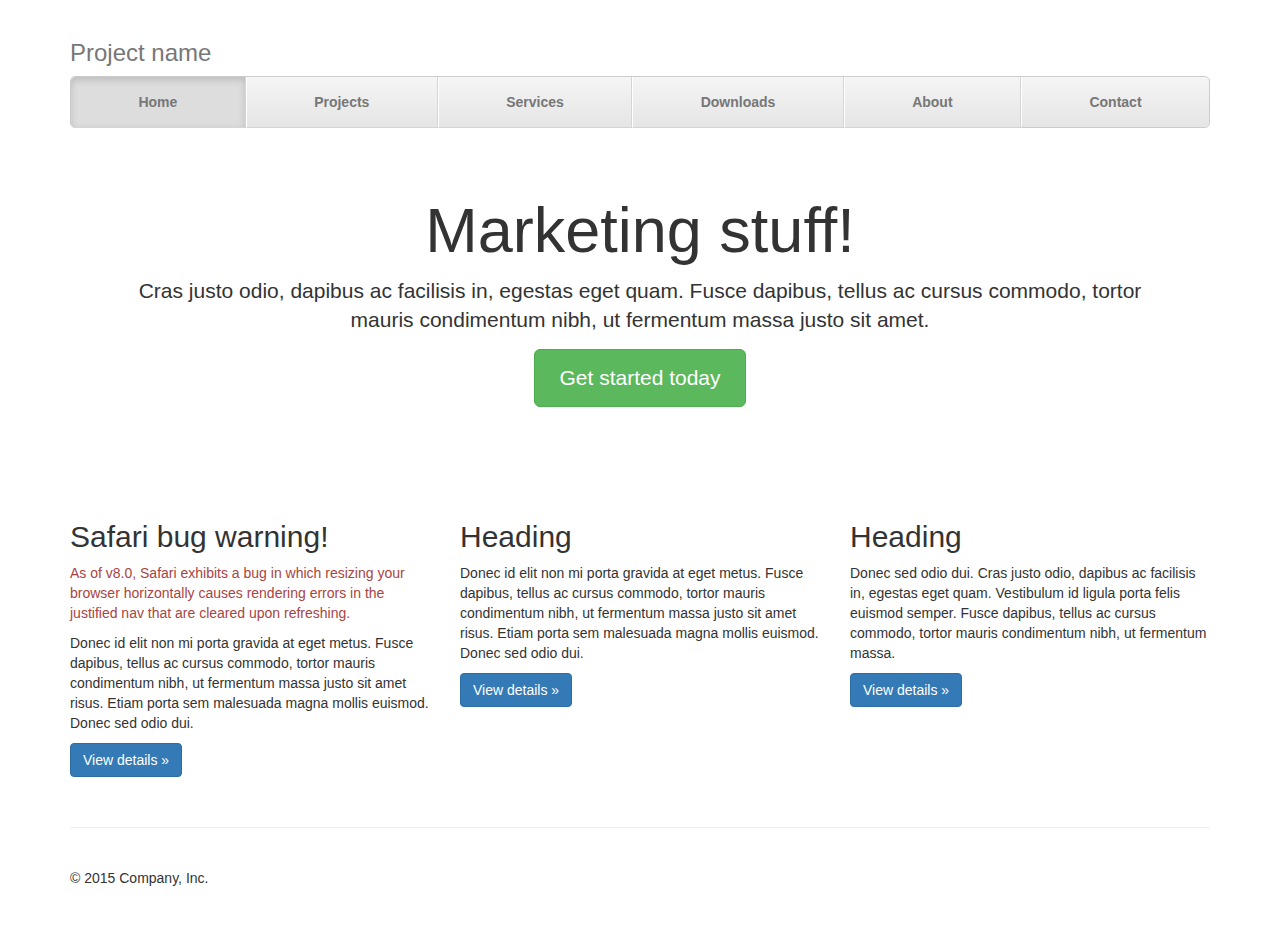
<file: docs/examples/justified-nav/index.html>
<!DOCTYPE html>
<html lang="en">
  <head>
    <meta charset="utf-8">
    <meta http-equiv="X-UA-Compatible" content="IE=edge">
    <meta name="viewport" content="width=device-width, initial-scale=1">
    <!-- The above 3 meta tags *must* come first in the head; any other head content must come *after* these tags -->
    <meta name="description" content="">
    <meta name="author" content="">
    <link rel="icon" href="../../favicon.ico">

    <title>Justified Nav Template for Bootstrap</title>

    <!-- Bootstrap core CSS -->
    <link href="../../dist/css/bootstrap.min.css" rel="stylesheet">

    <!-- IE10 viewport hack for Surface/desktop Windows 8 bug -->
    <link href="../../assets/css/ie10-viewport-bug-workaround.css" rel="stylesheet">

    <!-- Custom styles for this template -->
    <link href="justified-nav.css" rel="stylesheet">

    <!-- Just for debugging purposes. Don't actually copy these 2 lines! -->
    <!--[if lt IE 9]><script src="../../assets/js/ie8-responsive-file-warning.js"></script><![endif]-->
    <script src="../../assets/js/ie-emulation-modes-warning.js"></script>

    <!-- HTML5 shim and Respond.js for IE8 support of HTML5 elements and media queries -->
    <!--[if lt IE 9]>
      <script src="https://oss.maxcdn.com/html5shiv/3.7.2/html5shiv.min.js"></script>
      <script src="https://oss.maxcdn.com/respond/1.4.2/respond.min.js"></script>
    <![endif]-->
  </head>

  <body>

    <div class="container">

      <!-- The justified navigation menu is meant for single line per list item.
           Multiple lines will require custom code not provided by Bootstrap. -->
      <div class="masthead">
        <h3 class="text-muted">Project name</h3>
        <nav>
          <ul class="nav nav-justified">
            <li class="active"><a href="#">Home</a></li>
            <li><a href="#">Projects</a></li>
            <li><a href="#">Services</a></li>
            <li><a href="#">Downloads</a></li>
            <li><a href="#">About</a></li>
            <li><a href="#">Contact</a></li>
          </ul>
        </nav>
      </div>

      <!-- Jumbotron -->
      <div class="jumbotron">
        <h1>Marketing stuff!</h1>
        <p class="lead">Cras justo odio, dapibus ac facilisis in, egestas eget quam. Fusce dapibus, tellus ac cursus commodo, tortor mauris condimentum nibh, ut fermentum massa justo sit amet.</p>
        <p><a class="btn btn-lg btn-success" href="#" role="button">Get started today</a></p>
      </div>

      <!-- Example row of columns -->
      <div class="row">
        <div class="col-lg-4">
          <h2>Safari bug warning!</h2>
          <p class="text-danger">As of v8.0, Safari exhibits a bug in which resizing your browser horizontally causes rendering errors in the justified nav that are cleared upon refreshing.</p>
          <p>Donec id elit non mi porta gravida at eget metus. Fusce dapibus, tellus ac cursus commodo, tortor mauris condimentum nibh, ut fermentum massa justo sit amet risus. Etiam porta sem malesuada magna mollis euismod. Donec sed odio dui. </p>
          <p><a class="btn btn-primary" href="#" role="button">View details &raquo;</a></p>
        </div>
        <div class="col-lg-4">
          <h2>Heading</h2>
          <p>Donec id elit non mi porta gravida at eget metus. Fusce dapibus, tellus ac cursus commodo, tortor mauris condimentum nibh, ut fermentum massa justo sit amet risus. Etiam porta sem malesuada magna mollis euismod. Donec sed odio dui. </p>
          <p><a class="btn btn-primary" href="#" role="button">View details &raquo;</a></p>
       </div>
        <div class="col-lg-4">
          <h2>Heading</h2>
          <p>Donec sed odio dui. Cras justo odio, dapibus ac facilisis in, egestas eget quam. Vestibulum id ligula porta felis euismod semper. Fusce dapibus, tellus ac cursus commodo, tortor mauris condimentum nibh, ut fermentum massa.</p>
          <p><a class="btn btn-primary" href="#" role="button">View details &raquo;</a></p>
        </div>
      </div>

      <!-- Site footer -->
      <footer class="footer">
        <p>&copy; 2015 Company, Inc.</p>
      </footer>

    </div> <!-- /container -->


    <!-- IE10 viewport hack for Surface/desktop Windows 8 bug -->
    <script src="../../assets/js/ie10-viewport-bug-workaround.js"></script>
  </body>
</html>
</file>
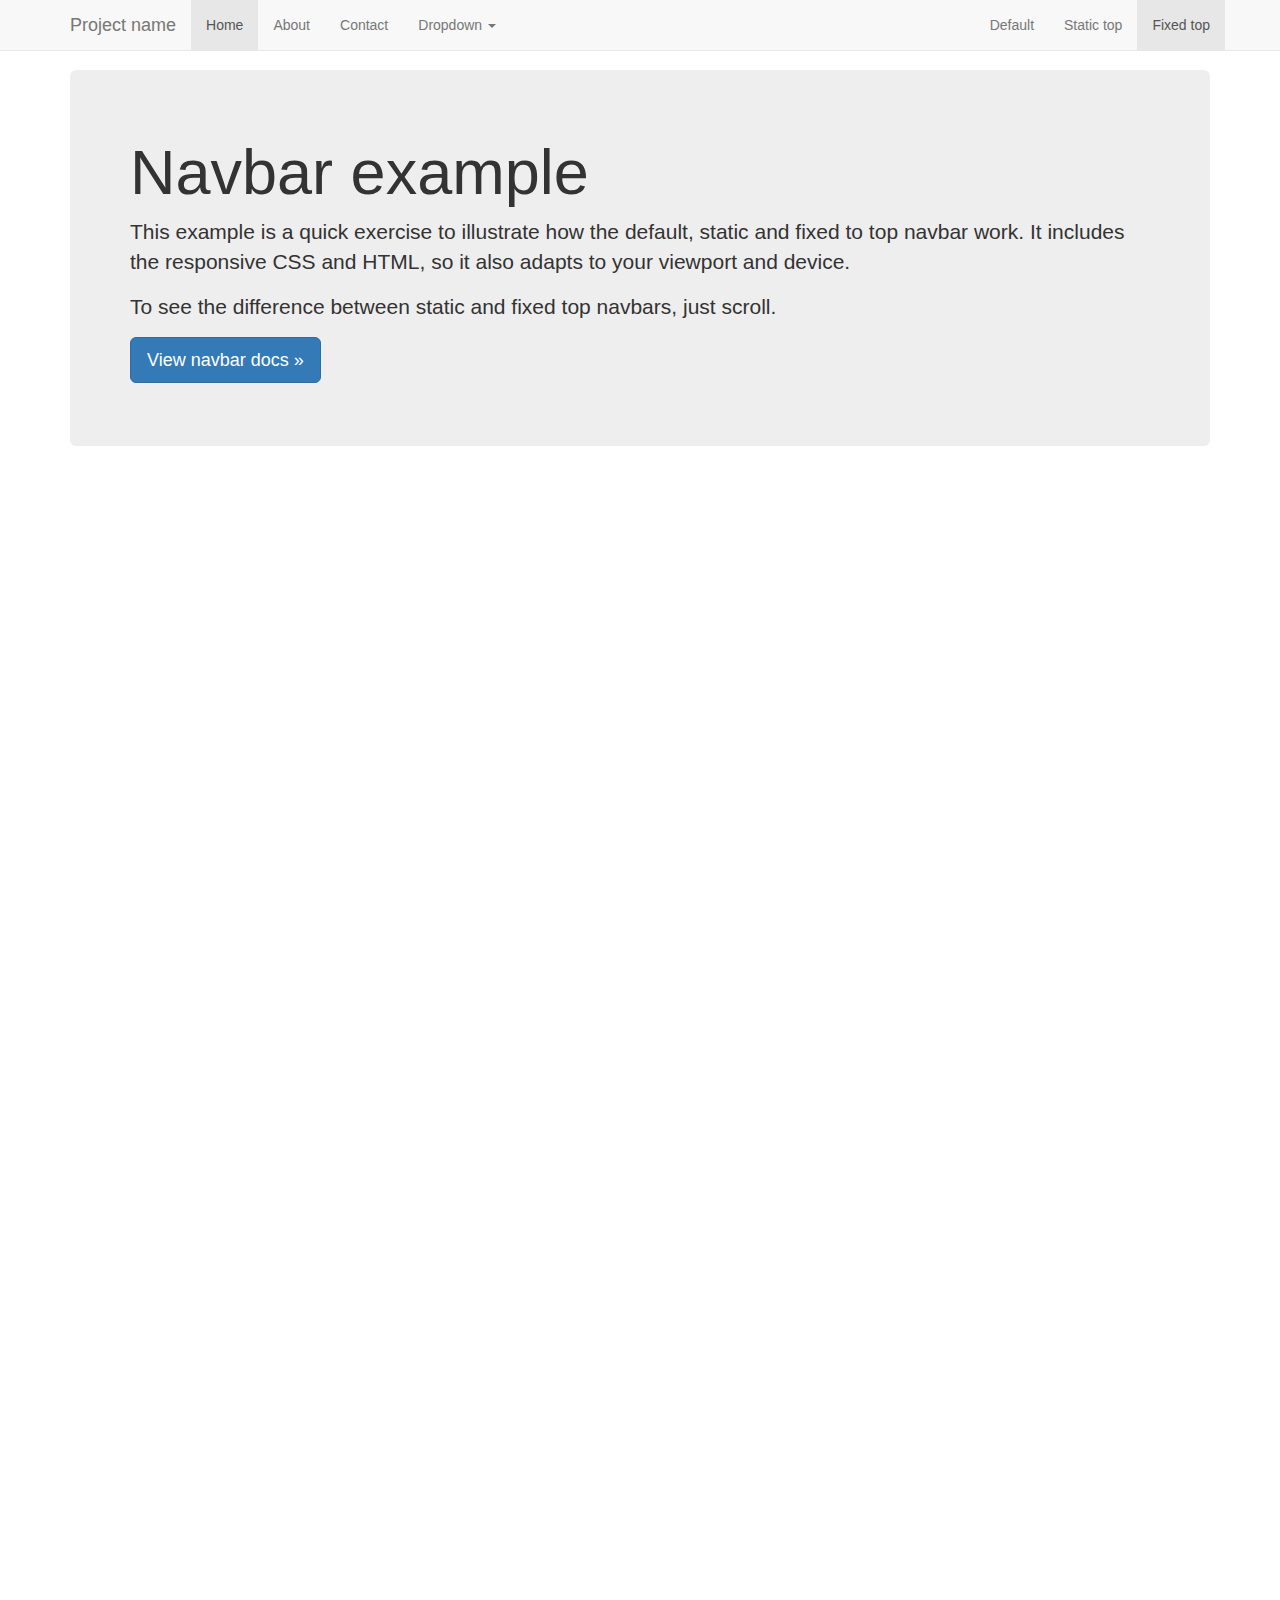
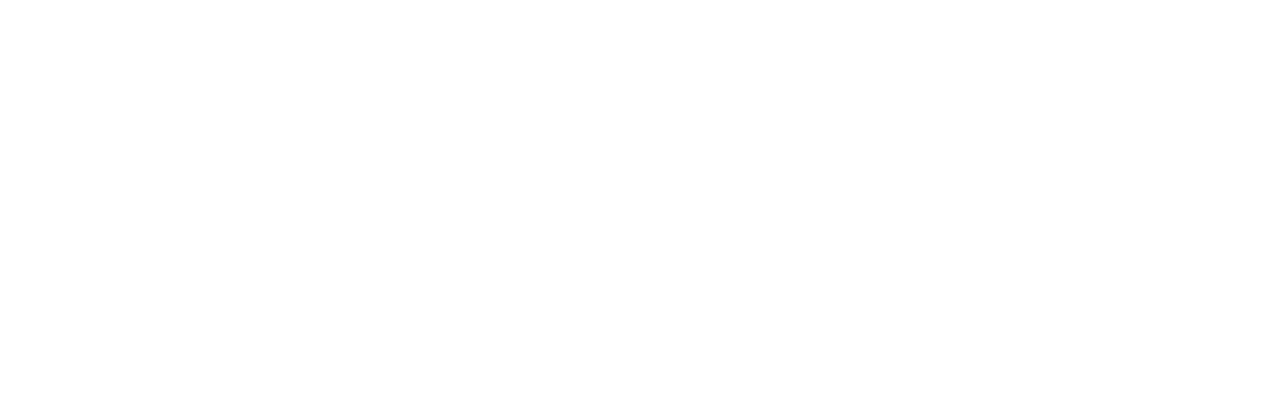
<file: docs/examples/navbar-fixed-top/index.html>
<!DOCTYPE html>
<html lang="en">
  <head>
    <meta charset="utf-8">
    <meta http-equiv="X-UA-Compatible" content="IE=edge">
    <meta name="viewport" content="width=device-width, initial-scale=1">
    <!-- The above 3 meta tags *must* come first in the head; any other head content must come *after* these tags -->
    <meta name="description" content="">
    <meta name="author" content="">
    <link rel="icon" href="../../favicon.ico">

    <title>Fixed Top Navbar Example for Bootstrap</title>

    <!-- Bootstrap core CSS -->
    <link href="../../dist/css/bootstrap.min.css" rel="stylesheet">

    <!-- IE10 viewport hack for Surface/desktop Windows 8 bug -->
    <link href="../../assets/css/ie10-viewport-bug-workaround.css" rel="stylesheet">

    <!-- Custom styles for this template -->
    <link href="navbar-fixed-top.css" rel="stylesheet">

    <!-- Just for debugging purposes. Don't actually copy these 2 lines! -->
    <!--[if lt IE 9]><script src="../../assets/js/ie8-responsive-file-warning.js"></script><![endif]-->
    <script src="../../assets/js/ie-emulation-modes-warning.js"></script>

    <!-- HTML5 shim and Respond.js for IE8 support of HTML5 elements and media queries -->
    <!--[if lt IE 9]>
      <script src="https://oss.maxcdn.com/html5shiv/3.7.2/html5shiv.min.js"></script>
      <script src="https://oss.maxcdn.com/respond/1.4.2/respond.min.js"></script>
    <![endif]-->
  </head>

  <body>

    <!-- Fixed navbar -->
    <nav class="navbar navbar-default navbar-fixed-top">
      <div class="container">
        <div class="navbar-header">
          <button type="button" class="navbar-toggle collapsed" data-toggle="collapse" data-target="#navbar" aria-expanded="false" aria-controls="navbar">
            <span class="sr-only">Toggle navigation</span>
            <span class="icon-bar"></span>
            <span class="icon-bar"></span>
            <span class="icon-bar"></span>
          </button>
          <a class="navbar-brand" href="#">Project name</a>
        </div>
        <div id="navbar" class="navbar-collapse collapse">
          <ul class="nav navbar-nav">
            <li class="active"><a href="#">Home</a></li>
            <li><a href="#about">About</a></li>
            <li><a href="#contact">Contact</a></li>
            <li class="dropdown">
              <a href="#" class="dropdown-toggle" data-toggle="dropdown" role="button" aria-haspopup="true" aria-expanded="false">Dropdown <span class="caret"></span></a>
              <ul class="dropdown-menu">
                <li><a href="#">Action</a></li>
                <li><a href="#">Another action</a></li>
                <li><a href="#">Something else here</a></li>
                <li role="separator" class="divider"></li>
                <li class="dropdown-header">Nav header</li>
                <li><a href="#">Separated link</a></li>
                <li><a href="#">One more separated link</a></li>
              </ul>
            </li>
          </ul>
          <ul class="nav navbar-nav navbar-right">
            <li><a href="../navbar/">Default</a></li>
            <li><a href="../navbar-static-top/">Static top</a></li>
            <li class="active"><a href="./">Fixed top <span class="sr-only">(current)</span></a></li>
          </ul>
        </div><!--/.nav-collapse -->
      </div>
    </nav>

    <div class="container">

      <!-- Main component for a primary marketing message or call to action -->
      <div class="jumbotron">
        <h1>Navbar example</h1>
        <p>This example is a quick exercise to illustrate how the default, static and fixed to top navbar work. It includes the responsive CSS and HTML, so it also adapts to your viewport and device.</p>
        <p>To see the difference between static and fixed top navbars, just scroll.</p>
        <p>
          <a class="btn btn-lg btn-primary" href="../../components/#navbar" role="button">View navbar docs &raquo;</a>
        </p>
      </div>

    </div> <!-- /container -->


    <!-- Bootstrap core JavaScript
    ================================================== -->
    <!-- Placed at the end of the document so the pages load faster -->
    <script src="https://ajax.googleapis.com/ajax/libs/jquery/1.11.3/jquery.min.js"></script>
    <script>window.jQuery || document.write('<script src="../../assets/js/vendor/jquery.min.js"><\/script>')</script>
    <script src="../../dist/js/bootstrap.min.js"></script>
    <!-- IE10 viewport hack for Surface/desktop Windows 8 bug -->
    <script src="../../assets/js/ie10-viewport-bug-workaround.js"></script>
  </body>
</html>
</file>
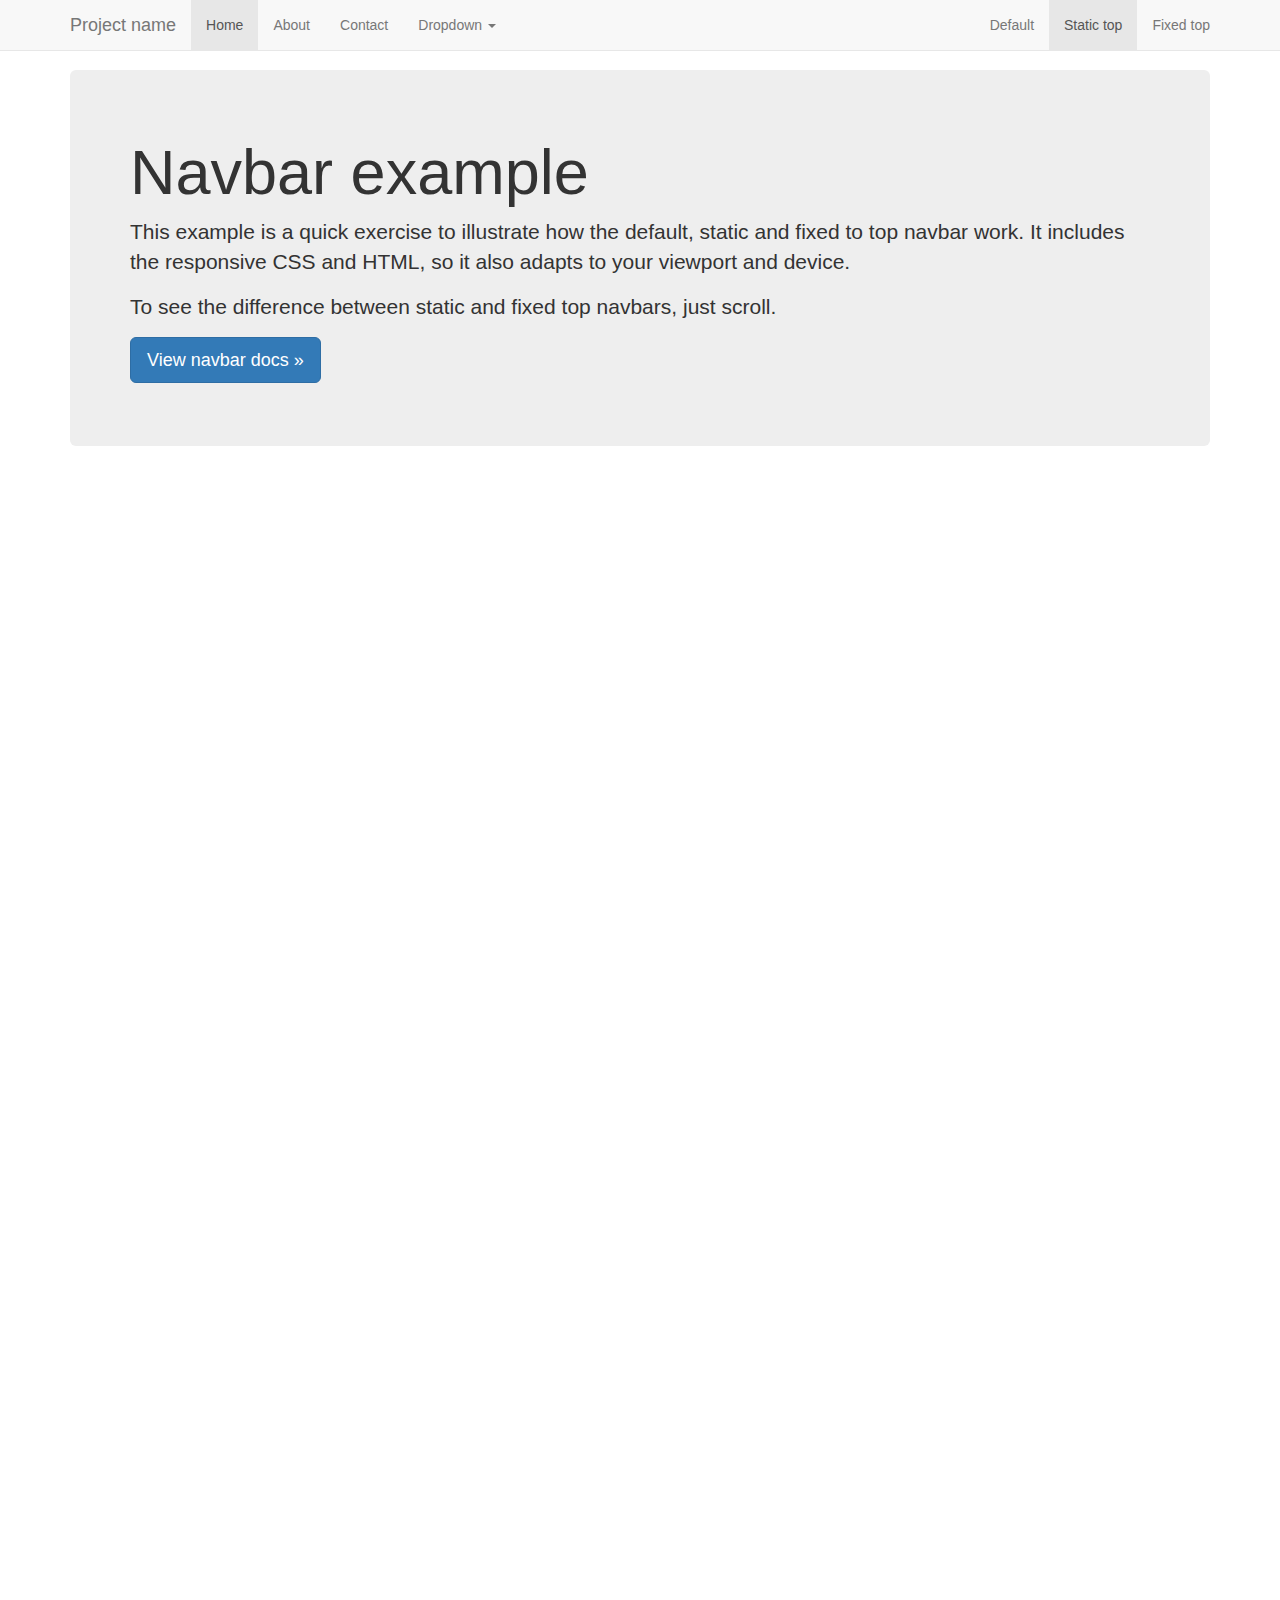
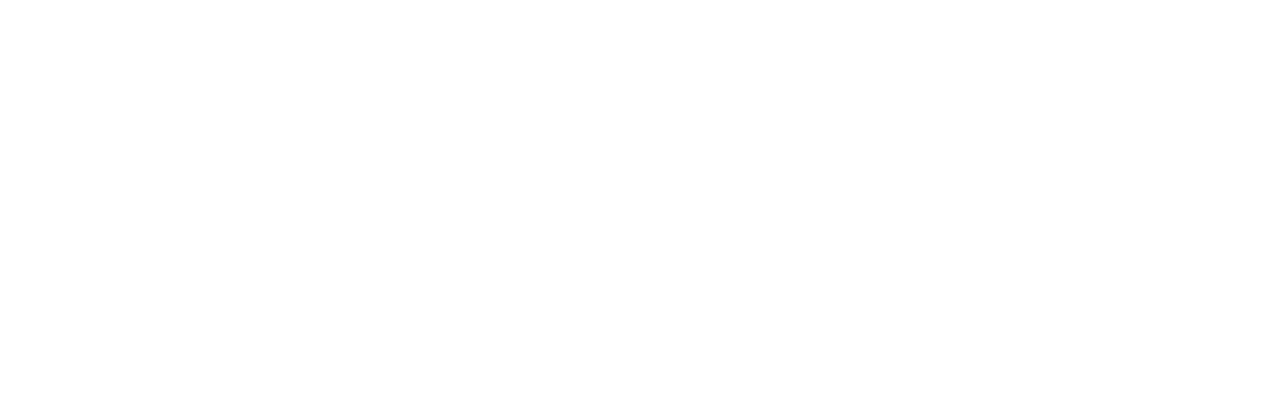
<file: docs/examples/navbar-static-top/index.html>
<!DOCTYPE html>
<html lang="en">
  <head>
    <meta charset="utf-8">
    <meta http-equiv="X-UA-Compatible" content="IE=edge">
    <meta name="viewport" content="width=device-width, initial-scale=1">
    <!-- The above 3 meta tags *must* come first in the head; any other head content must come *after* these tags -->
    <meta name="description" content="">
    <meta name="author" content="">
    <link rel="icon" href="../../favicon.ico">

    <title>Static Top Navbar Example for Bootstrap</title>

    <!-- Bootstrap core CSS -->
    <link href="../../dist/css/bootstrap.min.css" rel="stylesheet">

    <!-- IE10 viewport hack for Surface/desktop Windows 8 bug -->
    <link href="../../assets/css/ie10-viewport-bug-workaround.css" rel="stylesheet">

    <!-- Custom styles for this template -->
    <link href="navbar-static-top.css" rel="stylesheet">

    <!-- Just for debugging purposes. Don't actually copy these 2 lines! -->
    <!--[if lt IE 9]><script src="../../assets/js/ie8-responsive-file-warning.js"></script><![endif]-->
    <script src="../../assets/js/ie-emulation-modes-warning.js"></script>

    <!-- HTML5 shim and Respond.js for IE8 support of HTML5 elements and media queries -->
    <!--[if lt IE 9]>
      <script src="https://oss.maxcdn.com/html5shiv/3.7.2/html5shiv.min.js"></script>
      <script src="https://oss.maxcdn.com/respond/1.4.2/respond.min.js"></script>
    <![endif]-->
  </head>

  <body>

    <!-- Static navbar -->
    <nav class="navbar navbar-default navbar-static-top">
      <div class="container">
        <div class="navbar-header">
          <button type="button" class="navbar-toggle collapsed" data-toggle="collapse" data-target="#navbar" aria-expanded="false" aria-controls="navbar">
            <span class="sr-only">Toggle navigation</span>
            <span class="icon-bar"></span>
            <span class="icon-bar"></span>
            <span class="icon-bar"></span>
          </button>
          <a class="navbar-brand" href="#">Project name</a>
        </div>
        <div id="navbar" class="navbar-collapse collapse">
          <ul class="nav navbar-nav">
            <li class="active"><a href="#">Home</a></li>
            <li><a href="#about">About</a></li>
            <li><a href="#contact">Contact</a></li>
            <li class="dropdown">
              <a href="#" class="dropdown-toggle" data-toggle="dropdown" role="button" aria-haspopup="true" aria-expanded="false">Dropdown <span class="caret"></span></a>
              <ul class="dropdown-menu">
                <li><a href="#">Action</a></li>
                <li><a href="#">Another action</a></li>
                <li><a href="#">Something else here</a></li>
                <li role="separator" class="divider"></li>
                <li class="dropdown-header">Nav header</li>
                <li><a href="#">Separated link</a></li>
                <li><a href="#">One more separated link</a></li>
              </ul>
            </li>
          </ul>
          <ul class="nav navbar-nav navbar-right">
            <li><a href="../navbar/">Default</a></li>
            <li class="active"><a href="./">Static top <span class="sr-only">(current)</span></a></li>
            <li><a href="../navbar-fixed-top/">Fixed top</a></li>
          </ul>
        </div><!--/.nav-collapse -->
      </div>
    </nav>


    <div class="container">

      <!-- Main component for a primary marketing message or call to action -->
      <div class="jumbotron">
        <h1>Navbar example</h1>
        <p>This example is a quick exercise to illustrate how the default, static and fixed to top navbar work. It includes the responsive CSS and HTML, so it also adapts to your viewport and device.</p>
        <p>To see the difference between static and fixed top navbars, just scroll.</p>
        <p>
          <a class="btn btn-lg btn-primary" href="../../components/#navbar" role="button">View navbar docs &raquo;</a>
        </p>
      </div>

    </div> <!-- /container -->


    <!-- Bootstrap core JavaScript
    ================================================== -->
    <!-- Placed at the end of the document so the pages load faster -->
    <script src="https://ajax.googleapis.com/ajax/libs/jquery/1.11.3/jquery.min.js"></script>
    <script>window.jQuery || document.write('<script src="../../assets/js/vendor/jquery.min.js"><\/script>')</script>
    <script src="../../dist/js/bootstrap.min.js"></script>
    <!-- IE10 viewport hack for Surface/desktop Windows 8 bug -->
    <script src="../../assets/js/ie10-viewport-bug-workaround.js"></script>
  </body>
</html>
</file>
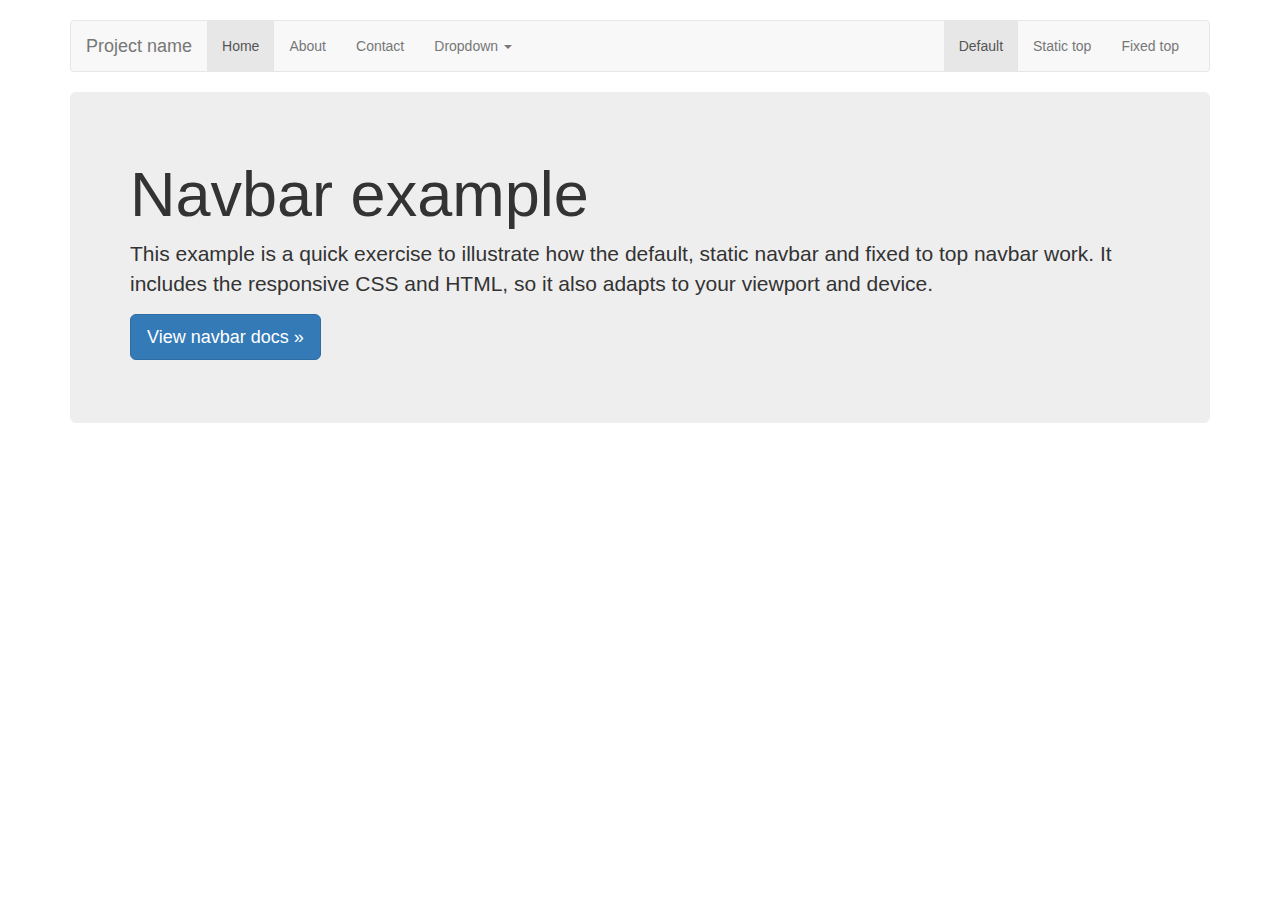
<file: docs/examples/navbar/index.html>
<!DOCTYPE html>
<html lang="en">
  <head>
    <meta charset="utf-8">
    <meta http-equiv="X-UA-Compatible" content="IE=edge">
    <meta name="viewport" content="width=device-width, initial-scale=1">
    <!-- The above 3 meta tags *must* come first in the head; any other head content must come *after* these tags -->
    <meta name="description" content="">
    <meta name="author" content="">
    <link rel="icon" href="../../favicon.ico">

    <title>Navbar Template for Bootstrap</title>

    <!-- Bootstrap core CSS -->
    <link href="../../dist/css/bootstrap.min.css" rel="stylesheet">

    <!-- IE10 viewport hack for Surface/desktop Windows 8 bug -->
    <link href="../../assets/css/ie10-viewport-bug-workaround.css" rel="stylesheet">

    <!-- Custom styles for this template -->
    <link href="navbar.css" rel="stylesheet">

    <!-- Just for debugging purposes. Don't actually copy these 2 lines! -->
    <!--[if lt IE 9]><script src="../../assets/js/ie8-responsive-file-warning.js"></script><![endif]-->
    <script src="../../assets/js/ie-emulation-modes-warning.js"></script>

    <!-- HTML5 shim and Respond.js for IE8 support of HTML5 elements and media queries -->
    <!--[if lt IE 9]>
      <script src="https://oss.maxcdn.com/html5shiv/3.7.2/html5shiv.min.js"></script>
      <script src="https://oss.maxcdn.com/respond/1.4.2/respond.min.js"></script>
    <![endif]-->
  </head>

  <body>

    <div class="container">

      <!-- Static navbar -->
      <nav class="navbar navbar-default">
        <div class="container-fluid">
          <div class="navbar-header">
            <button type="button" class="navbar-toggle collapsed" data-toggle="collapse" data-target="#navbar" aria-expanded="false" aria-controls="navbar">
              <span class="sr-only">Toggle navigation</span>
              <span class="icon-bar"></span>
              <span class="icon-bar"></span>
              <span class="icon-bar"></span>
            </button>
            <a class="navbar-brand" href="#">Project name</a>
          </div>
          <div id="navbar" class="navbar-collapse collapse">
            <ul class="nav navbar-nav">
              <li class="active"><a href="#">Home</a></li>
              <li><a href="#">About</a></li>
              <li><a href="#">Contact</a></li>
              <li class="dropdown">
                <a href="#" class="dropdown-toggle" data-toggle="dropdown" role="button" aria-haspopup="true" aria-expanded="false">Dropdown <span class="caret"></span></a>
                <ul class="dropdown-menu">
                  <li><a href="#">Action</a></li>
                  <li><a href="#">Another action</a></li>
                  <li><a href="#">Something else here</a></li>
                  <li role="separator" class="divider"></li>
                  <li class="dropdown-header">Nav header</li>
                  <li><a href="#">Separated link</a></li>
                  <li><a href="#">One more separated link</a></li>
                </ul>
              </li>
            </ul>
            <ul class="nav navbar-nav navbar-right">
              <li class="active"><a href="./">Default <span class="sr-only">(current)</span></a></li>
              <li><a href="../navbar-static-top/">Static top</a></li>
              <li><a href="../navbar-fixed-top/">Fixed top</a></li>
            </ul>
          </div><!--/.nav-collapse -->
        </div><!--/.container-fluid -->
      </nav>

      <!-- Main component for a primary marketing message or call to action -->
      <div class="jumbotron">
        <h1>Navbar example</h1>
        <p>This example is a quick exercise to illustrate how the default, static navbar and fixed to top navbar work. It includes the responsive CSS and HTML, so it also adapts to your viewport and device.</p>
        <p>
          <a class="btn btn-lg btn-primary" href="../../components/#navbar" role="button">View navbar docs &raquo;</a>
        </p>
      </div>

    </div> <!-- /container -->


    <!-- Bootstrap core JavaScript
    ================================================== -->
    <!-- Placed at the end of the document so the pages load faster -->
    <script src="https://ajax.googleapis.com/ajax/libs/jquery/1.11.3/jquery.min.js"></script>
    <script>window.jQuery || document.write('<script src="../../assets/js/vendor/jquery.min.js"><\/script>')</script>
    <script src="../../dist/js/bootstrap.min.js"></script>
    <!-- IE10 viewport hack for Surface/desktop Windows 8 bug -->
    <script src="../../assets/js/ie10-viewport-bug-workaround.js"></script>
  </body>
</html>
</file>
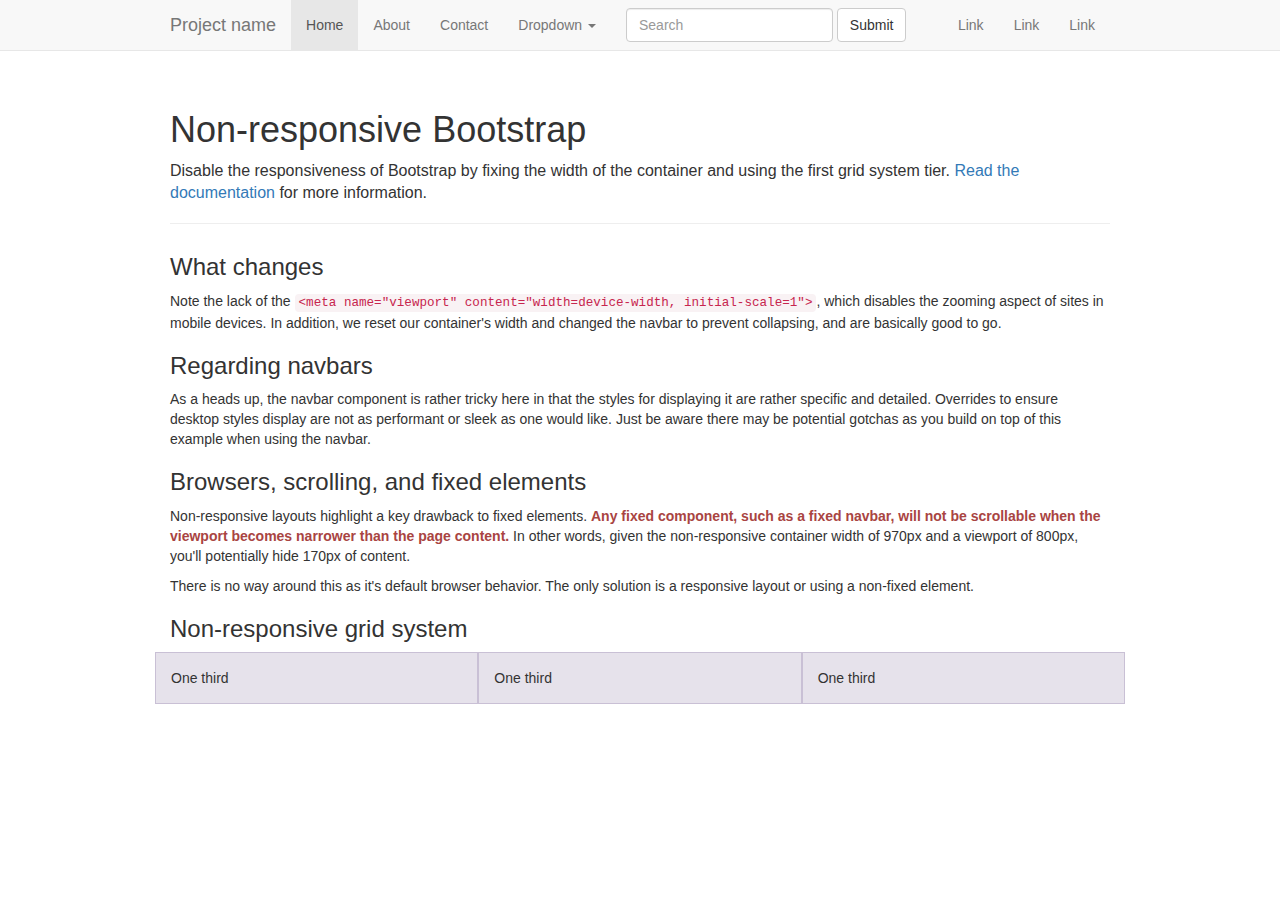
<file: docs/examples/non-responsive/index.html>
<!DOCTYPE html>
<html lang="en">
  <head>
    <meta charset="utf-8">
    <meta http-equiv="X-UA-Compatible" content="IE=edge">
    <!-- The above 2 meta tags *must* come first in the head; any other head content must come *after* these tags -->
    <meta name="description" content="">
    <meta name="author" content="">

    <!-- Note there is no responsive meta tag here -->

    <link rel="icon" href="../../favicon.ico">

    <title>Non-responsive Template for Bootstrap</title>

    <!-- Bootstrap core CSS -->
    <link href="../../dist/css/bootstrap.min.css" rel="stylesheet">

    <!-- IE10 viewport hack for Surface/desktop Windows 8 bug -->
    <link href="../../assets/css/ie10-viewport-bug-workaround.css" rel="stylesheet">

    <!-- Custom styles for this template -->
    <link href="non-responsive.css" rel="stylesheet">

    <!-- Just for debugging purposes. Don't actually copy these 2 lines! -->
    <!--[if lt IE 9]><script src="../../assets/js/ie8-responsive-file-warning.js"></script><![endif]-->
    <script src="../../assets/js/ie-emulation-modes-warning.js"></script>

    <!-- HTML5 shim and Respond.js for IE8 support of HTML5 elements and media queries -->
    <!--[if lt IE 9]>
      <script src="https://oss.maxcdn.com/html5shiv/3.7.2/html5shiv.min.js"></script>
      <script src="https://oss.maxcdn.com/respond/1.4.2/respond.min.js"></script>
    <![endif]-->
  </head>

  <body>

    <!-- Fixed navbar -->
    <nav class="navbar navbar-default navbar-fixed-top">
      <div class="container">
        <div class="navbar-header">
          <!-- The mobile navbar-toggle button can be safely removed since you do not need it in a non-responsive implementation -->
          <a class="navbar-brand" href="#">Project name</a>
        </div>
        <!-- Note that the .navbar-collapse and .collapse classes have been removed from the #navbar -->
        <div id="navbar">
          <ul class="nav navbar-nav">
            <li class="active"><a href="#">Home</a></li>
            <li><a href="#about">About</a></li>
            <li><a href="#contact">Contact</a></li>
            <li class="dropdown">
              <a href="#" class="dropdown-toggle" data-toggle="dropdown" role="button" aria-haspopup="true" aria-expanded="false">Dropdown <span class="caret"></span></a>
              <ul class="dropdown-menu">
                <li><a href="#">Action</a></li>
                <li><a href="#">Another action</a></li>
                <li><a href="#">Something else here</a></li>
                <li role="separator" class="divider"></li>
                <li class="dropdown-header">Nav header</li>
                <li><a href="#">Separated link</a></li>
                <li><a href="#">One more separated link</a></li>
              </ul>
            </li>
          </ul>
          <form class="navbar-form navbar-left" role="search">
            <div class="form-group">
              <input type="text" class="form-control" placeholder="Search">
            </div>
            <button type="submit" class="btn btn-default">Submit</button>
          </form>
          <ul class="nav navbar-nav navbar-right">
            <li><a href="#">Link</a></li>
            <li><a href="#">Link</a></li>
            <li><a href="#">Link</a></li>
          </ul>
        </div><!--/.nav-collapse -->
      </div>
    </nav>

    <div class="container">

      <div class="page-header">
        <h1>Non-responsive Bootstrap</h1>
        <p class="lead">Disable the responsiveness of Bootstrap by fixing the width of the container and using the first grid system tier. <a href="http://getbootstrap.com/getting-started/#disable-responsive">Read the documentation</a> for more information.</p>
      </div>

      <h3>What changes</h3>
      <p>Note the lack of the <code>&lt;meta name="viewport" content="width=device-width, initial-scale=1"&gt;</code>, which disables the zooming aspect of sites in mobile devices. In addition, we reset our container's width and changed the navbar to prevent collapsing, and are basically good to go.</p>

      <h3>Regarding navbars</h3>
      <p>As a heads up, the navbar component is rather tricky here in that the styles for displaying it are rather specific and detailed. Overrides to ensure desktop styles display are not as performant or sleek as one would like. Just be aware there may be potential gotchas as you build on top of this example when using the navbar.</p>

      <h3>Browsers, scrolling, and fixed elements</h3>
      <p>Non-responsive layouts highlight a key drawback to fixed elements. <strong class="text-danger">Any fixed component, such as a fixed navbar, will not be scrollable when the viewport becomes narrower than the page content.</strong> In other words, given the non-responsive container width of 970px and a viewport of 800px, you'll potentially hide 170px of content.</p>
      <p>There is no way around this as it's default browser behavior. The only solution is a responsive layout or using a non-fixed element.</p>

      <h3>Non-responsive grid system</h3>
      <div class="row">
        <div class="col-xs-4">One third</div>
        <div class="col-xs-4">One third</div>
        <div class="col-xs-4">One third</div>
      </div>

    </div> <!-- /container -->


    <!-- Bootstrap core JavaScript
    ================================================== -->
    <!-- Placed at the end of the document so the pages load faster -->
    <script src="https://ajax.googleapis.com/ajax/libs/jquery/1.11.3/jquery.min.js"></script>
    <script>window.jQuery || document.write('<script src="../../assets/js/vendor/jquery.min.js"><\/script>')</script>
    <script src="../../dist/js/bootstrap.min.js"></script>
    <!-- IE10 viewport hack for Surface/desktop Windows 8 bug -->
    <script src="../../assets/js/ie10-viewport-bug-workaround.js"></script>
  </body>
</html>
</file>
<file: docs/examples/blog/blog.css>
/*
 * Globals
 */

body {
  font-family: Georgia, "Times New Roman", Times, serif;
  color: #555;
}

h1, .h1,
h2, .h2,
h3, .h3,
h4, .h4,
h5, .h5,
h6, .h6 {
  margin-top: 0;
  font-family: "Helvetica Neue", Helvetica, Arial, sans-serif;
  font-weight: normal;
  color: #333;
}


/*
 * Override Bootstrap's default container.
 */

@media (min-width: 1200px) {
  .container {
    width: 970px;
  }
}


/*
 * Masthead for nav
 */

.blog-masthead {
  background-color: #428bca;
  -webkit-box-shadow: inset 0 -2px 5px rgba(0,0,0,.1);
          box-shadow: inset 0 -2px 5px rgba(0,0,0,.1);
}

/* Nav links */
.blog-nav-item {
  position: relative;
  display: inline-block;
  padding: 10px;
  font-weight: 500;
  color: #cdddeb;
}
.blog-nav-item:hover,
.blog-nav-item:focus {
  color: #fff;
  text-decoration: none;
}

/* Active state gets a caret at the bottom */
.blog-nav .active {
  color: #fff;
}
.blog-nav .active:after {
  position: absolute;
  bottom: 0;
  left: 50%;
  width: 0;
  height: 0;
  margin-left: -5px;
  vertical-align: middle;
  content: " ";
  border-right: 5px solid transparent;
  border-bottom: 5px solid;
  border-left: 5px solid transparent;
}


/*
 * Blog name and description
 */

.blog-header {
  padding-top: 20px;
  padding-bottom: 20px;
}
.blog-title {
  margin-top: 30px;
  margin-bottom: 0;
  font-size: 60px;
  font-weight: normal;
}
.blog-description {
  font-size: 20px;
  color: #999;
}


/*
 * Main column and sidebar layout
 */

.blog-main {
  font-size: 18px;
  line-height: 1.5;
}

/* Sidebar modules for boxing content */
.sidebar-module {
  padding: 15px;
  margin: 0 -15px 15px;
}
.sidebar-module-inset {
  padding: 15px;
  background-color: #f5f5f5;
  border-radius: 4px;
}
.sidebar-module-inset p:last-child,
.sidebar-module-inset ul:last-child,
.sidebar-module-inset ol:last-child {
  margin-bottom: 0;
}


/* Pagination */
.pager {
  margin-bottom: 60px;
  text-align: left;
}
.pager > li > a {
  width: 140px;
  padding: 10px 20px;
  text-align: center;
  border-radius: 30px;
}


/*
 * Blog posts
 */

.blog-post {
  margin-bottom: 60px;
}
.blog-post-title {
  margin-bottom: 5px;
  font-size: 40px;
}
.blog-post-meta {
  margin-bottom: 20px;
  color: #999;
}


/*
 * Footer
 */

.blog-footer {
  padding: 40px 0;
  color: #999;
  text-align: center;
  background-color: #f9f9f9;
  border-top: 1px solid #e5e5e5;
}
.blog-footer p:last-child {
  margin-bottom: 0;
}
</file>
<file: docs/examples/carousel/carousel.css>
/* GLOBAL STYLES
-------------------------------------------------- */
/* Padding below the footer and lighter body text */

body {
  padding-bottom: 40px;
  color: #5a5a5a;
}


/* CUSTOMIZE THE NAVBAR
-------------------------------------------------- */

/* Special class on .container surrounding .navbar, used for positioning it into place. */
.navbar-wrapper {
  position: absolute;
  top: 0;
  right: 0;
  left: 0;
  z-index: 20;
}

/* Flip around the padding for proper display in narrow viewports */
.navbar-wrapper > .container {
  padding-right: 0;
  padding-left: 0;
}
.navbar-wrapper .navbar {
  padding-right: 15px;
  padding-left: 15px;
}
.navbar-wrapper .navbar .container {
  width: auto;
}


/* CUSTOMIZE THE CAROUSEL
-------------------------------------------------- */

/* Carousel base class */
.carousel {
  height: 500px;
  margin-bottom: 60px;
}
/* Since positioning the image, we need to help out the caption */
.carousel-caption {
  z-index: 10;
}

/* Declare heights because of positioning of img element */
.carousel .item {
  height: 500px;
  background-color: #777;
}
.carousel-inner > .item > img {
  position: absolute;
  top: 0;
  left: 0;
  min-width: 100%;
  height: 500px;
}


/* MARKETING CONTENT
-------------------------------------------------- */

/* Center align the text within the three columns below the carousel */
.marketing .col-lg-4 {
  margin-bottom: 20px;
  text-align: center;
}
.marketing h2 {
  font-weight: normal;
}
.marketing .col-lg-4 p {
  margin-right: 10px;
  margin-left: 10px;
}


/* Featurettes
------------------------- */

.featurette-divider {
  margin: 80px 0; /* Space out the Bootstrap <hr> more */
}

/* Thin out the marketing headings */
.featurette-heading {
  font-weight: 300;
  line-height: 1;
  letter-spacing: -1px;
}


/* RESPONSIVE CSS
-------------------------------------------------- */

@media (min-width: 768px) {
  /* Navbar positioning foo */
  .navbar-wrapper {
    margin-top: 20px;
  }
  .navbar-wrapper .container {
    padding-right: 15px;
    padding-left: 15px;
  }
  .navbar-wrapper .navbar {
    padding-right: 0;
    padding-left: 0;
  }

  /* The navbar becomes detached from the top, so we round the corners */
  .navbar-wrapper .navbar {
    border-radius: 4px;
  }

  /* Bump up size of carousel content */
  .carousel-caption p {
    margin-bottom: 20px;
    font-size: 21px;
    line-height: 1.4;
  }

  .featurette-heading {
    font-size: 50px;
  }
}

@media (min-width: 992px) {
  .featurette-heading {
    margin-top: 120px;
  }
}
</file>
<file: docs/examples/cover/cover.css>
/*
 * Globals
 */

/* Links */
a,
a:focus,
a:hover {
  color: #fff;
}

/* Custom default button */
.btn-default,
.btn-default:hover,
.btn-default:focus {
  color: #333;
  text-shadow: none; /* Prevent inheritence from `body` */
  background-color: #fff;
  border: 1px solid #fff;
}


/*
 * Base structure
 */

html,
body {
  height: 100%;
  background-color: #333;
}
body {
  color: #fff;
  text-align: center;
  text-shadow: 0 1px 3px rgba(0,0,0,.5);
}

/* Extra markup and styles for table-esque vertical and horizontal centering */
.site-wrapper {
  display: table;
  width: 100%;
  height: 100%; /* For at least Firefox */
  min-height: 100%;
  -webkit-box-shadow: inset 0 0 100px rgba(0,0,0,.5);
          box-shadow: inset 0 0 100px rgba(0,0,0,.5);
}
.site-wrapper-inner {
  display: table-cell;
  vertical-align: top;
}
.cover-container {
  margin-right: auto;
  margin-left: auto;
}

/* Padding for spacing */
.inner {
  padding: 30px;
}


/*
 * Header
 */
.masthead-brand {
  margin-top: 10px;
  margin-bottom: 10px;
}

.masthead-nav > li {
  display: inline-block;
}
.masthead-nav > li + li {
  margin-left: 20px;
}
.masthead-nav > li > a {
  padding-right: 0;
  padding-left: 0;
  font-size: 16px;
  font-weight: bold;
  color: #fff; /* IE8 proofing */
  color: rgba(255,255,255,.75);
  border-bottom: 2px solid transparent;
}
.masthead-nav > li > a:hover,
.masthead-nav > li > a:focus {
  background-color: transparent;
  border-bottom-color: #a9a9a9;
  border-bottom-color: rgba(255,255,255,.25);
}
.masthead-nav > .active > a,
.masthead-nav > .active > a:hover,
.masthead-nav > .active > a:focus {
  color: #fff;
  border-bottom-color: #fff;
}

@media (min-width: 768px) {
  .masthead-brand {
    float: left;
  }
  .masthead-nav {
    float: right;
  }
}


/*
 * Cover
 */

.cover {
  padding: 0 20px;
}
.cover .btn-lg {
  padding: 10px 20px;
  font-weight: bold;
}


/*
 * Footer
 */

.mastfoot {
  color: #999; /* IE8 proofing */
  color: rgba(255,255,255,.5);
}


/*
 * Affix and center
 */

@media (min-width: 768px) {
  /* Pull out the header and footer */
  .masthead {
    position: fixed;
    top: 0;
  }
  .mastfoot {
    position: fixed;
    bottom: 0;
  }
  /* Start the vertical centering */
  .site-wrapper-inner {
    vertical-align: middle;
  }
  /* Handle the widths */
  .masthead,
  .mastfoot,
  .cover-container {
    width: 100%; /* Must be percentage or pixels for horizontal alignment */
  }
}

@media (min-width: 992px) {
  .masthead,
  .mastfoot,
  .cover-container {
    width: 700px;
  }
}
</file>
<file: docs/examples/dashboard/dashboard.css>
/*
 * Base structure
 */

/* Move down content because we have a fixed navbar that is 50px tall */
body {
  padding-top: 50px;
}


/*
 * Global add-ons
 */

.sub-header {
  padding-bottom: 10px;
  border-bottom: 1px solid #eee;
}

/*
 * Top navigation
 * Hide default border to remove 1px line.
 */
.navbar-fixed-top {
  border: 0;
}

/*
 * Sidebar
 */

/* Hide for mobile, show later */
.sidebar {
  display: none;
}
@media (min-width: 768px) {
  .sidebar {
    position: fixed;
    top: 51px;
    bottom: 0;
    left: 0;
    z-index: 1000;
    display: block;
    padding: 20px;
    overflow-x: hidden;
    overflow-y: auto; /* Scrollable contents if viewport is shorter than content. */
    background-color: #f5f5f5;
    border-right: 1px solid #eee;
  }
}

/* Sidebar navigation */
.nav-sidebar {
  margin-right: -21px; /* 20px padding + 1px border */
  margin-bottom: 20px;
  margin-left: -20px;
}
.nav-sidebar > li > a {
  padding-right: 20px;
  padding-left: 20px;
}
.nav-sidebar > .active > a,
.nav-sidebar > .active > a:hover,
.nav-sidebar > .active > a:focus {
  color: #fff;
  background-color: #428bca;
}


/*
 * Main content
 */

.main {
  padding: 20px;
}
@media (min-width: 768px) {
  .main {
    padding-right: 40px;
    padding-left: 40px;
  }
}
.main .page-header {
  margin-top: 0;
}


/*
 * Placeholder dashboard ideas
 */

.placeholders {
  margin-bottom: 30px;
  text-align: center;
}
.placeholders h4 {
  margin-bottom: 0;
}
.placeholder {
  margin-bottom: 20px;
}
.placeholder img {
  display: inline-block;
  border-radius: 50%;
}
</file>
<file: docs/examples/grid/grid.css>
h4 {
  margin-top: 25px;
}
.row {
  margin-bottom: 20px;
}
.row .row {
  margin-top: 10px;
  margin-bottom: 0;
}
[class*="col-"] {
  padding-top: 15px;
  padding-bottom: 15px;
  background-color: #eee;
  background-color: rgba(86,61,124,.15);
  border: 1px solid #ddd;
  border: 1px solid rgba(86,61,124,.2);
}

hr {
  margin-top: 40px;
  margin-bottom: 40px;
}
</file>
<file: docs/examples/jumbotron-narrow/jumbotron-narrow.css>
/* Space out content a bit */
body {
  padding-top: 20px;
  padding-bottom: 20px;
}

/* Everything but the jumbotron gets side spacing for mobile first views */
.header,
.marketing,
.footer {
  padding-right: 15px;
  padding-left: 15px;
}

/* Custom page header */
.header {
  padding-bottom: 20px;
  border-bottom: 1px solid #e5e5e5;
}
/* Make the masthead heading the same height as the navigation */
.header h3 {
  margin-top: 0;
  margin-bottom: 0;
  line-height: 40px;
}

/* Custom page footer */
.footer {
  padding-top: 19px;
  color: #777;
  border-top: 1px solid #e5e5e5;
}

/* Customize container */
@media (min-width: 768px) {
  .container {
    max-width: 730px;
  }
}
.container-narrow > hr {
  margin: 30px 0;
}

/* Main marketing message and sign up button */
.jumbotron {
  text-align: center;
  border-bottom: 1px solid #e5e5e5;
}
.jumbotron .btn {
  padding: 14px 24px;
  font-size: 21px;
}

/* Supporting marketing content */
.marketing {
  margin: 40px 0;
}
.marketing p + h4 {
  margin-top: 28px;
}

/* Responsive: Portrait tablets and up */
@media screen and (min-width: 768px) {
  /* Remove the padding we set earlier */
  .header,
  .marketing,
  .footer {
    padding-right: 0;
    padding-left: 0;
  }
  /* Space out the masthead */
  .header {
    margin-bottom: 30px;
  }
  /* Remove the bottom border on the jumbotron for visual effect */
  .jumbotron {
    border-bottom: 0;
  }
}
</file>
<file: docs/examples/jumbotron/jumbotron.css>
/* Move down content because we have a fixed navbar that is 50px tall */
body {
  padding-top: 50px;
  padding-bottom: 20px;
}
</file>
<file: docs/examples/justified-nav/justified-nav.css>
body {
  padding-top: 20px;
}

.footer {
  padding-top: 40px;
  padding-bottom: 40px;
  margin-top: 40px;
  border-top: 1px solid #eee;
}

/* Main marketing message and sign up button */
.jumbotron {
  text-align: center;
  background-color: transparent;
}
.jumbotron .btn {
  padding: 14px 24px;
  font-size: 21px;
}

/* Customize the nav-justified links to be fill the entire space of the .navbar */

.nav-justified {
  background-color: #eee;
  border: 1px solid #ccc;
  border-radius: 5px;
}
.nav-justified > li > a {
  padding-top: 15px;
  padding-bottom: 15px;
  margin-bottom: 0;
  font-weight: bold;
  color: #777;
  text-align: center;
  background-color: #e5e5e5; /* Old browsers */
  background-image: -webkit-gradient(linear, left top, left bottom, from(#f5f5f5), to(#e5e5e5));
  background-image: -webkit-linear-gradient(top, #f5f5f5 0%, #e5e5e5 100%);
  background-image:      -o-linear-gradient(top, #f5f5f5 0%, #e5e5e5 100%);
  background-image:         linear-gradient(to bottom, #f5f5f5 0%,#e5e5e5 100%);
  filter: progid:DXImageTransform.Microsoft.gradient( startColorstr='#f5f5f5', endColorstr='#e5e5e5',GradientType=0 ); /* IE6-9 */
  background-repeat: repeat-x; /* Repeat the gradient */
  border-bottom: 1px solid #d5d5d5;
}
.nav-justified > .active > a,
.nav-justified > .active > a:hover,
.nav-justified > .active > a:focus {
  background-color: #ddd;
  background-image: none;
  -webkit-box-shadow: inset 0 3px 7px rgba(0,0,0,.15);
          box-shadow: inset 0 3px 7px rgba(0,0,0,.15);
}
.nav-justified > li:first-child > a {
  border-radius: 5px 5px 0 0;
}
.nav-justified > li:last-child > a {
  border-bottom: 0;
  border-radius: 0 0 5px 5px;
}

@media (min-width: 768px) {
  .nav-justified {
    max-height: 52px;
  }
  .nav-justified > li > a {
    border-right: 1px solid #d5d5d5;
    border-left: 1px solid #fff;
  }
  .nav-justified > li:first-child > a {
    border-left: 0;
    border-radius: 5px 0 0 5px;
  }
  .nav-justified > li:last-child > a {
    border-right: 0;
    border-radius: 0 5px 5px 0;
  }
}

/* Responsive: Portrait tablets and up */
@media screen and (min-width: 768px) {
  /* Remove the padding we set earlier */
  .masthead,
  .marketing,
  .footer {
    padding-right: 0;
    padding-left: 0;
  }
}
</file>
<file: docs/examples/navbar-fixed-top/navbar-fixed-top.css>
body {
  min-height: 2000px;
  padding-top: 70px;
}
</file>
<file: docs/examples/navbar-static-top/navbar-static-top.css>
body {
  min-height: 2000px;
}

.navbar-static-top {
  margin-bottom: 19px;
}
</file>
<file: docs/examples/navbar/navbar.css>
body {
  padding-top: 20px;
  padding-bottom: 20px;
}

.navbar {
  margin-bottom: 20px;
}
</file>
<file: docs/examples/non-responsive/non-responsive.css>
/* Template-specific stuff
 *
 * Customizations just for the template; these are not necessary for anything
 * with disabling the responsiveness.
 */

/* Account for fixed navbar */
body {
  padding-top: 70px;
  padding-bottom: 30px;
}

body,
.navbar-fixed-top,
.navbar-fixed-bottom {
  min-width: 970px;
}

/* Don't let the lead text change font-size. */
.lead {
  font-size: 16px;
}

/* Finesse the page header spacing */
.page-header {
  margin-bottom: 30px;
}
.page-header .lead {
  margin-bottom: 10px;
}


/* Non-responsive overrides
 *
 * Utilize the following CSS to disable the responsive-ness of the container,
 * grid system, and navbar.
 */

/* Reset the container */
.container {
  width: 970px;
  max-width: none !important;
}

/* Demonstrate the grids */
.col-xs-4 {
  padding-top: 15px;
  padding-bottom: 15px;
  background-color: #eee;
  background-color: rgba(86,61,124,.15);
  border: 1px solid #ddd;
  border: 1px solid rgba(86,61,124,.2);
}

.container .navbar-header,
.container .navbar-collapse {
  margin-right: 0;
  margin-left: 0;
}

/* Always float the navbar header */
.navbar-header {
  float: left;
}

/* Undo the collapsing navbar */
.navbar-collapse {
  display: block !important;
  height: auto !important;
  padding-bottom: 0;
  overflow: visible !important;
  visibility: visible !important;
}

.navbar-toggle {
  display: none;
}
.navbar-collapse {
  border-top: 0;
}

.navbar-brand {
  margin-left: -15px;
}

/* Always apply the floated nav */
.navbar-nav {
  float: left;
  margin: 0;
}
.navbar-nav > li {
  float: left;
}
.navbar-nav > li > a {
  padding: 15px;
}

/* Redeclare since we override the float above */
.navbar-nav.navbar-right {
  float: right;
}

/* Undo custom dropdowns */
.navbar .navbar-nav .open .dropdown-menu {
  position: absolute;
  float: left;
  background-color: #fff;
  border: 1px solid #ccc;
  border: 1px solid rgba(0, 0, 0, .15);
  border-width: 0 1px 1px;
  border-radius: 0 0 4px 4px;
  -webkit-box-shadow: 0 6px 12px rgba(0, 0, 0, .175);
          box-shadow: 0 6px 12px rgba(0, 0, 0, .175);
}
.navbar-default .navbar-nav .open .dropdown-menu > li > a {
  color: #333;
}
.navbar .navbar-nav .open .dropdown-menu > li > a:hover,
.navbar .navbar-nav .open .dropdown-menu > li > a:focus,
.navbar .navbar-nav .open .dropdown-menu > .active > a,
.navbar .navbar-nav .open .dropdown-menu > .active > a:hover,
.navbar .navbar-nav .open .dropdown-menu > .active > a:focus {
  color: #fff !important;
  background-color: #428bca !important;
}
.navbar .navbar-nav .open .dropdown-menu > .disabled > a,
.navbar .navbar-nav .open .dropdown-menu > .disabled > a:hover,
.navbar .navbar-nav .open .dropdown-menu > .disabled > a:focus {
  color: #999 !important;
  background-color: transparent !important;
}

/* Undo form expansion */
.navbar-form {
  float: left;
  width: auto;
  padding-top: 0;
  padding-bottom: 0;
  margin-right: 0;
  margin-left: 0;
  border: 0;
  -webkit-box-shadow: none;
          box-shadow: none;
}

/* Copy-pasted from forms.less since we mixin the .form-inline styles. */
.navbar-form .form-group {
  display: inline-block;
  margin-bottom: 0;
  vertical-align: middle;
}

.navbar-form .form-control {
  display: inline-block;
  width: auto;
  vertical-align: middle;
}

.navbar-form .form-control-static {
  display: inline-block;
}

.navbar-form .input-group {
  display: inline-table;
  vertical-align: middle;
}

.navbar-form .input-group .input-group-addon,
.navbar-form .input-group .input-group-btn,
.navbar-form .input-group .form-control {
  width: auto;
}

.navbar-form .input-group > .form-control {
  width: 100%;
}

.navbar-form .control-label {
  margin-bottom: 0;
  vertical-align: middle;
}

.navbar-form .radio,
.navbar-form .checkbox {
  display: inline-block;
  margin-top: 0;
  margin-bottom: 0;
  vertical-align: middle;
}

.navbar-form .radio label,
.navbar-form .checkbox label {
  padding-left: 0;
}

.navbar-form .radio input[type="radio"],
.navbar-form .checkbox input[type="checkbox"] {
  position: relative;
  margin-left: 0;
}

.navbar-form .has-feedback .form-control-feedback {
  top: 0;
}

/* Undo inline form compaction on small screens */
.form-inline .form-group {
  display: inline-block;
  margin-bottom: 0;
  vertical-align: middle;
}

.form-inline .form-control {
  display: inline-block;
  width: auto;
  vertical-align: middle;
}

.form-inline .form-control-static {
  display: inline-block;
}

.form-inline .input-group {
  display: inline-table;
  vertical-align: middle;
}
.form-inline .input-group .input-group-addon,
.form-inline .input-group .input-group-btn,
.form-inline .input-group .form-control {
  width: auto;
}

.form-inline .input-group > .form-control {
  width: 100%;
}

.form-inline .control-label {
  margin-bottom: 0;
  vertical-align: middle;
}

.form-inline .radio,
.form-inline .checkbox {
  display: inline-block;
  margin-top: 0;
  margin-bottom: 0;
  vertical-align: middle;
}
.form-inline .radio label,
.form-inline .checkbox label {
  padding-left: 0;
}

.form-inline .radio input[type="radio"],
.form-inline .checkbox input[type="checkbox"] {
  position: relative;
  margin-left: 0;
}

.form-inline .has-feedback .form-control-feedback {
  top: 0;
}
</file>
<file: js/tests/vendor/qunit.css>
/*!
 * QUnit 1.17.1
 * http://qunitjs.com/
 *
 * Copyright jQuery Foundation and other contributors
 * Released under the MIT license
 * http://jquery.org/license
 *
 * Date: 2015-01-20T19:39Z
 */

/** Font Family and Sizes */

#qunit-tests, #qunit-header, #qunit-banner, #qunit-testrunner-toolbar, #qunit-userAgent, #qunit-testresult {
	font-family: "Helvetica Neue Light", "HelveticaNeue-Light", "Helvetica Neue", Calibri, Helvetica, Arial, sans-serif;
}

#qunit-testrunner-toolbar, #qunit-userAgent, #qunit-testresult, #qunit-tests li { font-size: small; }
#qunit-tests { font-size: smaller; }


/** Resets */

#qunit-tests, #qunit-header, #qunit-banner, #qunit-userAgent, #qunit-testresult, #qunit-modulefilter {
	margin: 0;
	padding: 0;
}


/** Header */

#qunit-header {
	padding: 0.5em 0 0.5em 1em;

	color: #8699A4;
	background-color: #0D3349;

	font-size: 1.5em;
	line-height: 1em;
	font-weight: 400;

	border-radius: 5px 5px 0 0;
}

#qunit-header a {
	text-decoration: none;
	color: #C2CCD1;
}

#qunit-header a:hover,
#qunit-header a:focus {
	color: #FFF;
}

#qunit-testrunner-toolbar label {
	display: inline-block;
	padding: 0 0.5em 0 0.1em;
}

#qunit-banner {
	height: 5px;
}

#qunit-testrunner-toolbar {
	padding: 0.5em 1em 0.5em 1em;
	color: #5E740B;
	background-color: #EEE;
	overflow: hidden;
}

#qunit-userAgent {
	padding: 0.5em 1em 0.5em 1em;
	background-color: #2B81AF;
	color: #FFF;
	text-shadow: rgba(0, 0, 0, 0.5) 2px 2px 1px;
}

#qunit-modulefilter-container {
	float: right;
	padding: 0.2em;
}

.qunit-url-config {
	display: inline-block;
	padding: 0.1em;
}

.qunit-filter {
	display: block;
	float: right;
	margin-left: 1em;
}

/** Tests: Pass/Fail */

#qunit-tests {
	list-style-position: inside;
}

#qunit-tests li {
	padding: 0.4em 1em 0.4em 1em;
	border-bottom: 1px solid #FFF;
	list-style-position: inside;
}

#qunit-tests > li {
	display: none;
}

#qunit-tests li.running,
#qunit-tests li.pass,
#qunit-tests li.fail,
#qunit-tests li.skipped {
	display: list-item;
}

#qunit-tests.hidepass li.running,
#qunit-tests.hidepass li.pass {
	display: none;
}

#qunit-tests li strong {
	cursor: pointer;
}

#qunit-tests li.skipped strong {
	cursor: default;
}

#qunit-tests li a {
	padding: 0.5em;
	color: #C2CCD1;
	text-decoration: none;
}
#qunit-tests li a:hover,
#qunit-tests li a:focus {
	color: #000;
}

#qunit-tests li .runtime {
	float: right;
	font-size: smaller;
}

.qunit-assert-list {
	margin-top: 0.5em;
	padding: 0.5em;

	background-color: #FFF;

	border-radius: 5px;
}

.qunit-collapsed {
	display: none;
}

#qunit-tests table {
	border-collapse: collapse;
	margin-top: 0.2em;
}

#qunit-tests th {
	text-align: right;
	vertical-align: top;
	padding: 0 0.5em 0 0;
}

#qunit-tests td {
	vertical-align: top;
}

#qunit-tests pre {
	margin: 0;
	white-space: pre-wrap;
	word-wrap: break-word;
}

#qunit-tests del {
	background-color: #E0F2BE;
	color: #374E0C;
	text-decoration: none;
}

#qunit-tests ins {
	background-color: #FFCACA;
	color: #500;
	text-decoration: none;
}

/*** Test Counts */

#qunit-tests b.counts                       { color: #000; }
#qunit-tests b.passed                       { color: #5E740B; }
#qunit-tests b.failed                       { color: #710909; }

#qunit-tests li li {
	padding: 5px;
	background-color: #FFF;
	border-bottom: none;
	list-style-position: inside;
}

/*** Passing Styles */

#qunit-tests li li.pass {
	color: #3C510C;
	background-color: #FFF;
	border-left: 10px solid #C6E746;
}

#qunit-tests .pass                          { color: #528CE0; background-color: #D2E0E6; }
#qunit-tests .pass .test-name               { color: #366097; }

#qunit-tests .pass .test-actual,
#qunit-tests .pass .test-expected           { color: #999; }

#qunit-banner.qunit-pass                    { background-color: #C6E746; }

/*** Failing Styles */

#qunit-tests li li.fail {
	color: #710909;
	background-color: #FFF;
	border-left: 10px solid #EE5757;
	white-space: pre;
}

#qunit-tests > li:last-child {
	border-radius: 0 0 5px 5px;
}

#qunit-tests .fail                          { color: #000; background-color: #EE5757; }
#qunit-tests .fail .test-name,
#qunit-tests .fail .module-name             { color: #000; }

#qunit-tests .fail .test-actual             { color: #EE5757; }
#qunit-tests .fail .test-expected           { color: #008000; }

#qunit-banner.qunit-fail                    { background-color: #EE5757; }

/*** Skipped tests */

#qunit-tests .skipped {
	background-color: #EBECE9;
}

#qunit-tests .qunit-skipped-label {
	background-color: #F4FF77;
	display: inline-block;
	font-style: normal;
	color: #366097;
	line-height: 1.8em;
	padding: 0 0.5em;
	margin: -0.4em 0.4em -0.4em 0;
}

/** Result */

#qunit-testresult {
	padding: 0.5em 1em 0.5em 1em;

	color: #2B81AF;
	background-color: #D2E0E6;

	border-bottom: 1px solid #FFF;
}
#qunit-testresult .module-name {
	font-weight: 700;
}

/** Fixture */

#qunit-fixture {
	position: absolute;
	top: -10000px;
	left: -10000px;
	width: 1000px;
	height: 1000px;
}
</file>
<file: docs/assets/css/ie10-viewport-bug-workaround.css>
/*!
 * IE10 viewport hack for Surface/desktop Windows 8 bug
 * Copyright 2014-2015 Twitter, Inc.
 * Licensed under MIT (https://github.com/twbs/bootstrap/blob/master/LICENSE)
 */

/*
 * See the Getting Started docs for more information:
 * http://getbootstrap.com/getting-started/#support-ie10-width
 */
@-webkit-viewport { width: device-width; }
@-moz-viewport    { width: device-width; }
@-ms-viewport     { width: device-width; }
@-o-viewport      { width: device-width; }
@viewport         { width: device-width; }
</file>
